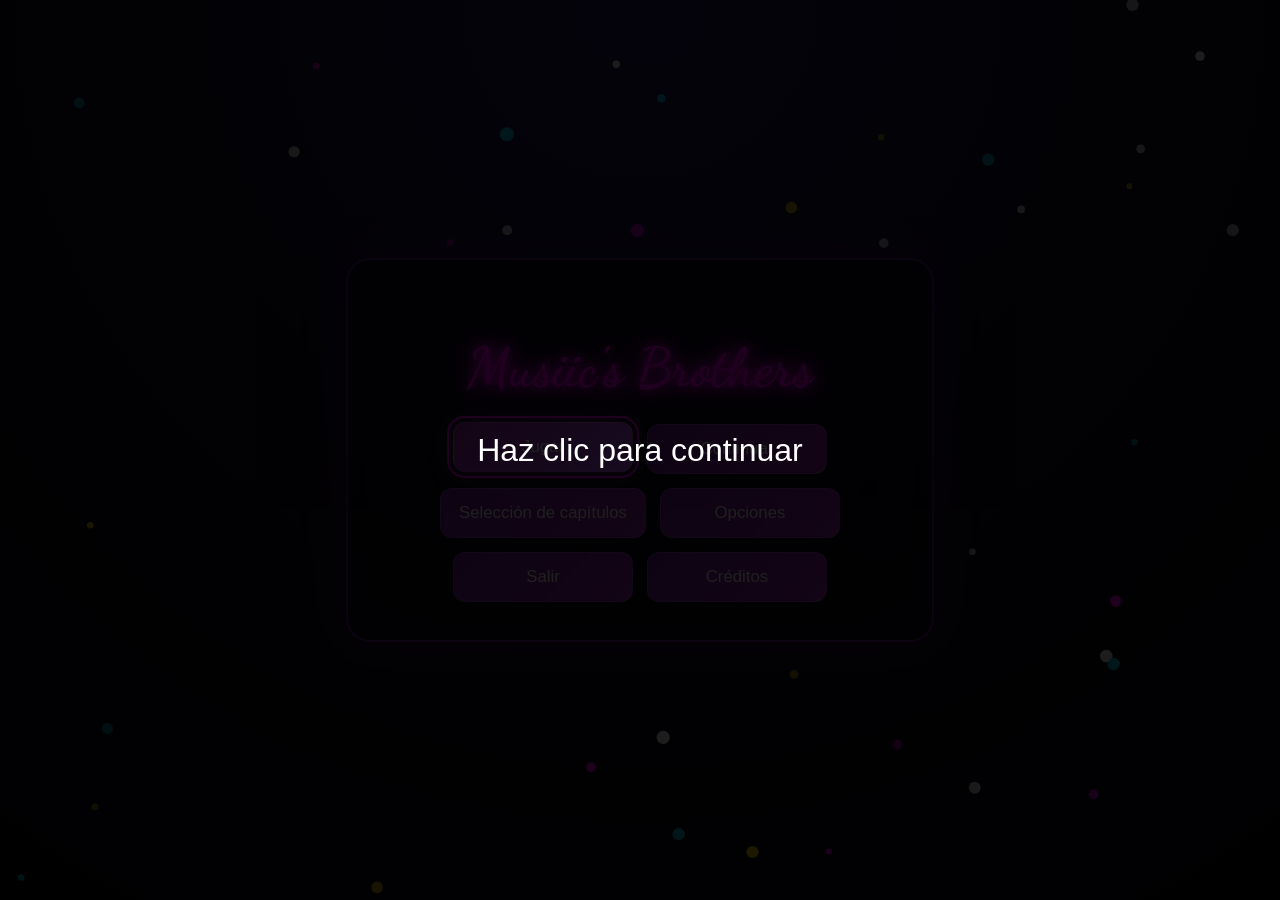
<file: index.html>
<!DOCTYPE html>
<html lang="es">
<head>
  <meta charset="UTF-8">
  <meta name="viewport" content="width=device-width, initial-scale=1.0">
  <title>Ciudad Futurista con Lluvia</title>
  <style>
    /* Estilos generales del body */
    body {
      margin: 0;
      padding: 0;
      height: 100vh;
      display: flex;
      justify-content: center;
      align-items: center;
      overflow: hidden;
      background: linear-gradient(to bottom, #0a0f2c, #1b1f3a); /* Gradiente para el cielo */
    }

    /* Contenedor principal */
    .scene {
      position: relative;
      width: 100%;
      height: 100%;
      overflow: hidden;
    }

    /* Edificios */
    .buildings {
      position: absolute;
      bottom: 0;
      width: 100%;
      height: 40%;
      display: flex;
      justify-content: space-between;
      align-items: flex-end;
    }

    .building {
      position: relative;
      width: 8%;
      height: 60%; /* Altura base del edificio */
      background: #1a1a2e;
      border: 1px solid #111;
      box-shadow: 0 0 10px rgba(0, 255, 255, 0.3); /* Brillo futurista */
    }

    .building:nth-child(odd) {
      height: 70%; /* Edificios de diferente altura */
    }

    /* Ventanas de los edificios */
    .window {
      position: absolute;
      width: 10px;
      height: 10px;
      background: rgba(255, 255, 255, 0.6);
      margin: 3px;
      border-radius: 2px;
      box-shadow: 0 0 5px rgba(255, 255, 255, 0.5);
    }

    /* Añadir ventanas a cada edificio */
    .building .window:nth-child(1) { top: 10%; left: 15%; }
    .building .window:nth-child(2) { top: 10%; left: 40%; }
    .building .window:nth-child(3) { top: 20%; left: 65%; }
    .building .window:nth-child(4) { top: 30%; left: 20%; }
    .building .window:nth-child(5) { top: 40%; left: 50%; }
    .building .window:nth-child(6) { top: 50%; left: 75%; }

    /* Estilo para la lluvia */
    .rain {
      position: absolute;
      width: 100%;
      height: 100%;
      pointer-events: none;
      overflow: hidden;
    }

    /* Gotas individuales */
    .drop {
      position: absolute;
      width: 2px;
      height: 10px;
      background: rgba(255, 255, 255, 0.7);
      animation: fall linear infinite;
      opacity: 0.8;
    }

    /* Animación de caída */
    @keyframes fall {
      0% {
        transform: translateY(-100%);
        opacity: 1;
      }
      100% {
        transform: translateY(100vh);
        opacity: 0.1;
      }
    }
  </style>
</head>
<body>
  <div class="scene">
    <!-- Edificios -->
    <div class="buildings">
      <div class="building">
        <div class="window"></div>
        <div class="window"></div>
        <div class="window"></div>
        <div class="window"></div>
        <div class="window"></div>
        <div class="window"></div>
      </div>
      <div class="building">
        <div class="window"></div>
        <div class="window"></div>
        <div class="window"></div>
        <div class="window"></div>
        <div class="window"></div>
        <div class="window"></div>
      </div>
      <div class="building">
        <div class="window"></div>
        <div class="window"></div>
        <div class="window"></div>
        <div class="window"></div>
        <div class="window"></div>
        <div class="window"></div>
      </div>
      <div class="building">
        <div class="window"></div>
        <div class="window"></div>
        <div class="window"></div>
        <div class="window"></div>
        <div class="window"></div>
        <div class="window"></div>
      </div>
      <div class="building">
        <div class="window"></div>
        <div class="window"></div>
        <div class="window"></div>
        <div class="window"></div>
        <div class="window"></div>
        <div class="window"></div>
      </div>
    </div>

    <!-- Lluvia -->
    <div class="rain">
      <!-- Las gotas se generan dinámicamente con JavaScript -->
    </div>
  </div>

  <script>
    window.location.href = 'Menu/menu.html';

    </script>
</body>
</html>
</file>
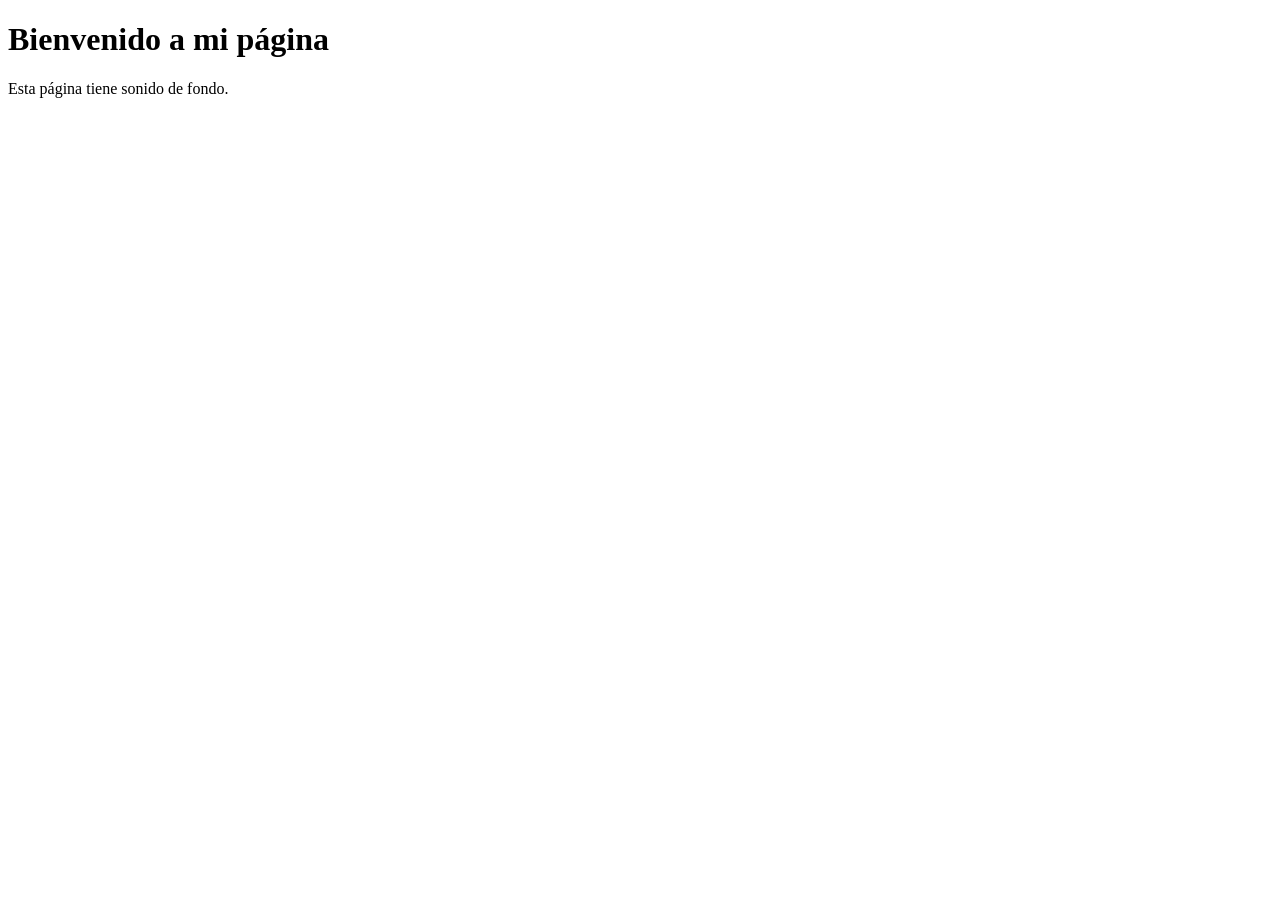
<file: asd.html>
<!DOCTYPE html>
<html lang="es">
<head>
    <meta charset="UTF-8">
    <meta name="viewport" content="width=device-width, initial-scale=1.0">
    <title>Página con sonido de fondo</title>
</head>
<body>
    <h1>Bienvenido a mi página</h1>
    <p>Esta página tiene sonido de fondo.</p>
    
    <audio id="background-audio" autoplay loop>
        <source src="audio.mp3" type="audio/mpeg">
        Tu navegador no soporta la reproducción de audio.
    </audio>
    
    <script>

        alert("Bienvenido a Musiic's Brothers!");


        document.addEventListener("click", function() {
            alert("¡Haz hecho clic en la página!");
            document.getElementById("background-audio").play();
        }, { once: true });
    </script>
</body>
</html>
</file>
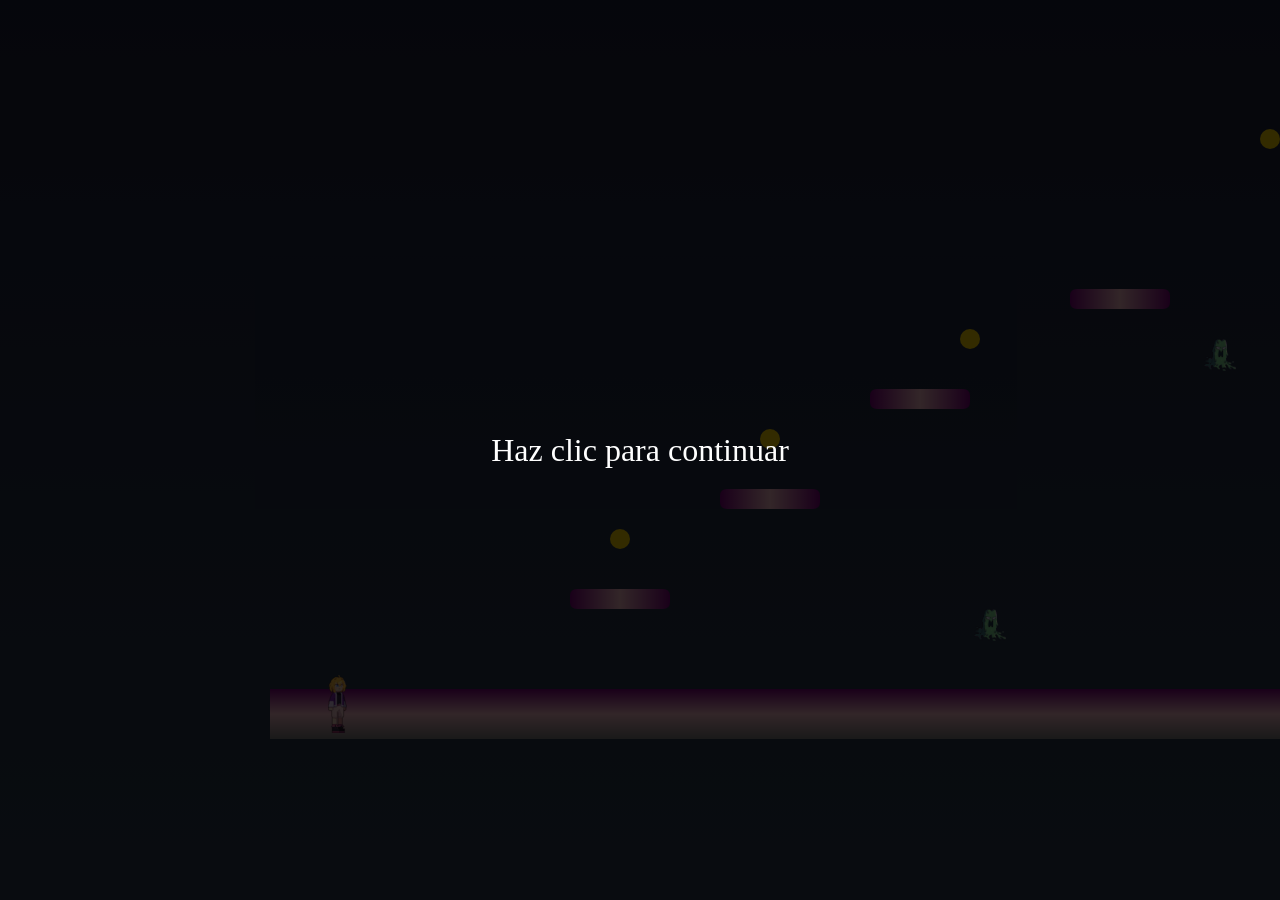
<file: caminoAlDestino.html>
<!DOCTYPE html>
<html lang="en">
<head>
  <meta charset="UTF-8">
  <meta name="viewport" content="width=device-width, initial-scale=1.0">
  <title>Juego de Plataforma - Nivel 2</title>
  <style>
    html, body {
      margin: 0;
      padding: 0;
      height: 100vh;
      display: flex;
      justify-content: center;
      align-items: center;
      overflow: hidden;
      background: linear-gradient(to bottom, #1b1f3a, #2c3e50); /* Gradiente para el cielo */
    }

    canvas {
      display: block;
      width: 100%;
      height: 100%;
    }
  </style>
</head>
<body>
  <div id="overlay" style="display: none; position: fixed; top: 0; left: 0; width: 100%; height: 100%; background-color: transparent; z-index: 1000; display: flex; justify-content: center; align-items: center; color: white; font-size: 3em; transition: background-color 1s ease-in-out;">
    <div id="loadingText" style="position: absolute; color: white; font-size: 2em; opacity: 0; transition: opacity 1s ease-in-out;">Cargando...</div>
  </div>

  <div id="initial-overlay" style="position: fixed; top: 0; left: 0; width: 100%; height: 100%; background: rgba(0, 0, 0, 0.8); display: flex; justify-content: center; align-items: center; z-index: 1000;">
    <div style="color: white; font-size: 2em; text-align: center; cursor: pointer;">Haz clic para continuar</div>
  </div>

  <audio id="background-music" loop>
    <source src="assets/sonidos/menuDistorsionado.mp3" type="audio/mpeg">
    Tu navegador no soporta la reproducción de audio.
  </audio>

  <canvas id="gameCanvas"></canvas>
  <script>
    const canvas = document.getElementById('gameCanvas');
    const ctx = canvas.getContext('2d');

    // Ajustar tamaño del canvas a pantalla completa
    function resizeCanvas() {
      canvas.width = window.innerWidth;
      canvas.height = window.innerHeight;
    }
    resizeCanvas();
    window.addEventListener('resize', resizeCanvas);

    function playBackgroundMusic() {
      const backgroundMusic = document.getElementById('background-music');
      backgroundMusic.volume = 0.05; // Ajustar el volumen
      backgroundMusic.play().catch(error => {
        console.error('Error al reproducir la música de fondo:', error);
      });
    }


    function resetGame() {
  // Reiniciar la posición del jugador
  player.x = 50;
  player.y = canvas.height - 100;
  player.dx = 0;
  player.dy = 0;
  player.isJumping = false;

  // Reiniciar enemigos
  enemies = [
    { x: 600, y: canvas.height - 130, width: 32, height: 32, speed: 2, direction: 1 },
    { x: 1200, y: canvas.height - 200, width: 32, height: 32, speed: 3, direction: -1 },
    { x: 1600, y: canvas.height - 100, width: 32, height: 32, speed: 4, direction: 1 },
    { x: 1800, y: canvas.height - 300, width: 32, height: 32, speed: 7, direction: -1 },
    { x: 1200, y: canvas.height - 400, width: 32, height: 32, speed: 7, direction: 1 },
    { x: 1600, y: canvas.height - 500, width: 32, height: 32, speed: 7, direction: 1 },
    { x: 1600, y: canvas.height - 830, width: 32, height: 32, speed: 2, direction: 1 },
  ];

  // Reiniciar monedas
  coins = [
    { x: 350, y: canvas.height - 200, width: 20, height: 20 },
    { x: 500, y: canvas.height - 300, width: 20, height: 20 },
    { x: 700, y: canvas.height - 400, width: 20, height: 20 },
    { x: 1000, y: canvas.height - 600, width: 20, height: 20 },
    { x: 1500, y: canvas.height - 750, width: 20, height: 20 },
  ];

  // Reiniciar plataformas móviles
  platforms.forEach((platform) => {
    if (platform.move) {
      platform.x = platform.originalX || platform.x;
      platform.moveDirection = 1;
    }
  });

  // Reiniciar proyectiles
  projectiles = [];

  // Reiniciar puntaje
  score = 0;

  // Reiniciar desplazamiento de la cámara
  cameraOffsetX = 0;
  cameraOffsetY = 0;
}

    // Mostrar overlay inicial y manejar clic
    window.onload = function () {
      const initialOverlay = document.getElementById('initial-overlay');
      initialOverlay.addEventListener('click', function () {
        initialOverlay.style.display = 'none'; // Ocultar el overlay
        playBackgroundMusic(); // Reproducir la música
      });
    };

    // Jugador
    const player = {
  x: 50,
  y: canvas.height - 100,
  width: 32,
  height: 64,
  dx: 0,
  dy: 0,
  speed: 5,
  gravity: 0.5,
  jumpForce: -15,
  isJumping: false,
  frameX: 0,
  frameY: 0,
  frameWidth: 32,
  frameHeight: 64,
  lastDirection: 'right', // 'right' o 'left'
  walkFrame: 0,
  walkFrameCounter: 0,
  visible: true,
};

    const portal = {
  x: 3200,
  y: canvas.height - 2500,
  width: 50,
  height: 100,
  radius: 50,
};
    // Sprites del jugador
 // Spritesheet del jugador
    const playerImage = new Image();
    playerImage.src = 'assets/Pixel_art-Millyo_stop1.png'; // Cambia esta ruta si es necesario

    const playerImageInverse = new Image();
    playerImageInverse.src = 'assets/Pixel_art-Millyo_stop1.png'; // Cambia esta ruta si es necesario


    const playerJumpImage = new Image();
    playerJumpImage.src = 'assets/jumping/Millyo_pixel_art_-_Jump1.png'; // Cambia esta ruta si es necesario

    const playerJumpImageInverse = new Image();
    playerJumpImageInverse.src = 'assets/jumping/Millyo_pixel_art_-_Jump-1.png'; // Cambia esta ruta si es necesario

    //caminar
    const playerWalkImage1 = new Image();
    playerWalkImage1.src = 'assets/walk/MillyoWalk1.png'; // Cambia esta ruta si es necesario

    const playerWalkImage2 = new Image();
    playerWalkImage2.src = 'assets/walk/MillyoWalk2.png'; // Cambia esta ruta si es necesario

    //caminar inverso

    const playerWalkImage1Inverse = new Image();
    playerWalkImage1Inverse.src = 'assets/walk/MillyoWalk-1.png'; // Cambia esta ruta si es necesario

    const playerWalkImage2Inverse = new Image();
    playerWalkImage2Inverse.src = 'assets/walk/MillyoWalk-2.png'; // Cambia esta ruta si es necesario

// Enemigos con imagen
    const enemyImage = new Image();
    enemyImage.src = 'assets/Pixel_art-Monster.png';


    // Enemigos
    let enemies = [
  { x: 600, y: canvas.height - 130, width: 32, height: 32, speed: 2, direction: 1 },
  { x: 1200, y: canvas.height - 200, width: 32, height: 32, speed: 3, direction: -1 },
  { x: 1600, y: canvas.height - 100, width: 32, height: 32, speed: 4, direction: 1 },
  { x: 1800, y: canvas.height - 300, width: 32, height: 32, speed: 7, direction: -1 },
  { x: 1200, y: canvas.height - 400, width: 32, height: 32, speed: 7, direction: 1 },
  { x: 1600, y: canvas.height - 500, width: 32, height: 32, speed: 7, direction: 1 },
  { x: 1600, y: canvas.height - 830, width: 32, height: 32, speed: 2, direction: 1 },

  // Nuevos enemigos móviles
  { x: 800, y: canvas.height - 1350, width: 32, height: 32, speed: 3, direction: -1 },
  { x: 1400, y: canvas.height - 1550, width: 32, height: 32, speed: 4, direction: 1 },
  { x: 1800, y: canvas.height - 1750, width: 32, height: 32, speed: 5, direction: -1 },
  { x: 2000, y: canvas.height - 1850, width: 32, height: 32, speed: 6, direction: 1 },
  { x: 2200, y: canvas.height - 1950, width: 32, height: 32, speed: 6, direction: -1 },

  // Enemigos estáticos
  { x: 2500, y: canvas.height - 2150, width: 32, height: 32, speed: 0, direction: 0 },
  { x: 2600, y: canvas.height - 2200, width: 32, height: 32, speed: 0, direction: 0 },

  // Enemigos extremadamente rápidos
  { x: 2800, y: canvas.height - 2300, width: 32, height: 32, speed: 10, direction: 1 },
  { x: 3000, y: canvas.height - 2400, width: 32, height: 32, speed: 12, direction: -1 },
];

    // Proyectiles
    let projectiles = [];

    // Plataformas (ajustadas dinámicamente)
// Plataformas (ajustadas dinámicamente)
let platforms = [
  { x: 0, y: canvas.height - 50, width: canvas.width * 2, height: 50 }, // Suelo principal
  { x: 300, y: canvas.height - 150, width: 100, height: 20 },
  { x: 450, y: canvas.height - 250, width: 100, height: 20 },
  { x: 600, y: canvas.height - 350, width: 100, height: 20 },
  { x: 800, y: canvas.height - 450, width: 100, height: 20 },
  { x: 1100, y: canvas.height - 550, width: 100, height: 20 },
  { x: 1400, y: canvas.height - 650, width: 100, height: 20 },
  { x: 1600, y: canvas.height - 750, width: 100, height: 20 },
  { x: 1800, y: canvas.height - 850, width: 100, height: 20 },
  { x: 2000, y: canvas.height - 950, width: 100, height: 20 },

  // Nuevas plataformas estáticas
  { x: 450, y: canvas.height - 1000, width: 80, height: 20 },
  { x: 600, y: canvas.height - 1150, width: 80, height: 20 },
  { x: 450, y: canvas.height - 1250, width: 80, height: 20 },
  { x: 800, y: canvas.height - 1350, width: 80, height: 20 },
  { x: 1100, y: canvas.height - 1450, width: 80, height: 20 },
  { x: 1400, y: canvas.height - 1550, width: 80, height: 20 },
  { x: 1600, y: canvas.height - 1650, width: 80, height: 20 },
  { x: 1800, y: canvas.height - 1750, width: 80, height: 20 },
  { x: 2000, y: canvas.height - 1850, width: 80, height: 20 },

  // Plataformas móviles
  { x: 1300, y: canvas.height - 800, width: 100, height: 20, move: true, moveDirection: 1, moveSpeed: 2 },
  { x: 1300, y: canvas.height - 1450, width: 100, height: 20, move: true, moveDirection: 1, moveSpeed: 2 },
  { x: 1800, y: canvas.height - 1750, width: 100, height: 20, move: true, moveDirection: -1, moveSpeed: 3 },
  { x: 2000, y: canvas.height - 1950, width: 100, height: 20, move: true, moveDirection: 1, moveSpeed: 2 },
  { x: 2200, y: canvas.height - 2050, width: 100, height: 20, move: true, moveDirection: -1, moveSpeed: 4 },
  { x: 2500, y: canvas.height - 2150, width: 100, height: 20, move: true, moveDirection: 1, moveSpeed: 3 },

  // Plataformas extremadamente móviles y rápidas
  { x: 2700, y: canvas.height - 2250, width: 100, height: 20, move: true, moveDirection: 1, moveSpeed: 5 },
  { x: 2900, y: canvas.height - 2350, width: 100, height: 20, move: true, moveDirection: -1, moveSpeed: 6 },
];

    // Monedas
    let coins = [
      { x: 350, y: canvas.height - 200, width: 20, height: 20 },
      { x: 500, y: canvas.height - 300, width: 20, height: 20 },
      { x: 700, y: canvas.height - 400, width: 20, height: 20 },
      { x: 1000, y: canvas.height - 600, width: 20, height: 20 },
      { x: 1500, y: canvas.height - 750, width: 20, height: 20 },
    ];

    // Puntaje
    let score = 0;

    // Desplazamiento de la cámara
    let cameraOffsetX = 0;
    let cameraOffsetY = 0;

    // Dibuja el portal
    function drawPortal() {
      const gradient = ctx.createRadialGradient(
        portal.x - cameraOffsetX,
        portal.y - cameraOffsetY,
        10,
        portal.x - cameraOffsetX,
        portal.y - cameraOffsetY,
        portal.radius
      );
      gradient.addColorStop(0, 'blue');
      gradient.addColorStop(1, 'cyan');
      ctx.fillStyle = gradient;
      ctx.beginPath();
      ctx.arc(portal.x - cameraOffsetX, portal.y - cameraOffsetY, portal.radius, 0, Math.PI * 2);
      ctx.fill();
    }

    // Dibuja al jugador
   function drawPlayer() {
    if (!player.visible) return;
  let imageToDraw = playerImage;
  if (player.isJumping) {
    imageToDraw = player.lastDirection === 'left' ? playerJumpImageInverse : playerJumpImage;
  } else if (player.dx !== 0) {
    if (player.lastDirection === 'right') {
      imageToDraw = player.walkFrame === 0 ? playerWalkImage1 : playerWalkImage2;
    } else {
      imageToDraw = player.walkFrame === 0 ? playerWalkImage1Inverse : playerWalkImage2Inverse;
    }
  } else {
    imageToDraw = player.lastDirection === 'left' ? playerImageInverse : playerImage;
  }
  ctx.drawImage(
    imageToDraw,
    player.frameX * player.frameWidth,
    player.frameY * player.frameHeight,
    player.frameWidth,
    player.frameHeight,
    player.x - cameraOffsetX,
    player.y - cameraOffsetY,
    player.width,
    player.height
  );
}

    function drawJumpPlayer() {
      ctx.drawImage(
        playerJumpImage,
        player.frameX * player.frameWidth,
        player.frameY * player.frameHeight,
        player.frameWidth,
        player.frameHeight,
        player.x - cameraOffsetX,
        player.y - cameraOffsetY,
        player.width,
        player.height
      );
    }

    // Dibujar proyectiles
    function drawProjectiles() {
      ctx.fillStyle = 'blue';
      projectiles.forEach(proj => {
        ctx.fillRect(proj.x - cameraOffsetX, proj.y - cameraOffsetY, proj.width, proj.height);
      });
    }

    // Dibujar enemigos
    function drawEnemies() {
  enemies.forEach(enemy => {
    ctx.drawImage(
      enemyImage,
      enemy.x - cameraOffsetX,
      enemy.y - cameraOffsetY,
      enemy.width,
      enemy.height
    );
  });
}

    function drawRoundedRect(x, y, width, height, radius) {
      ctx.beginPath();
      ctx.moveTo(x + radius, y);
      ctx.lineTo(x + width - radius, y);
      ctx.quadraticCurveTo(x + width, y, x + width, y + radius);
      ctx.lineTo(x + width, y + height - radius);
      ctx.quadraticCurveTo(x + width, y + height, x + width - radius, y + height);
      ctx.lineTo(x + radius, y + height);
      ctx.quadraticCurveTo(x, y + height, x, y + height - radius);
      ctx.lineTo(x, y + radius);
      ctx.quadraticCurveTo(x, y, x + radius, y);
      ctx.closePath();
      ctx.fill();
    }

    // Dibujar plataformas
    function drawPlatforms() {
      platforms.forEach((platform, index) => {
        if (index === 0) {
          // Primera plataforma con gradiente vertical
          const gradient = ctx.createLinearGradient(platform.x - cameraOffsetX, platform.y - cameraOffsetY, platform.x - cameraOffsetX, platform.y - cameraOffsetY + platform.height);
          gradient.addColorStop(0, 'purple'); // Color al inicio del gradiente
          gradient.addColorStop(0.5, 'pink'); // Color en el medio del gradiente
          gradient.addColorStop(1, 'gray'); // Color al final del gradiente
          ctx.fillStyle = gradient;
          ctx.fillRect(platform.x - cameraOffsetX, platform.y - cameraOffsetY, platform.width, platform.height);
        } else {
          // Otras plataformas con gradiente y bordes redondeados
          const gradient = ctx.createLinearGradient(platform.x - cameraOffsetX, platform.y - cameraOffsetY, platform.x - cameraOffsetX + platform.width, platform.y - cameraOffsetY);
          gradient.addColorStop(0, 'purple'); // Color al inicio del gradiente
          gradient.addColorStop(0.5, 'pink'); // Color en el medio del gradiente
          gradient.addColorStop(1, 'purple'); // Color al final del gradiente
          ctx.fillStyle = gradient;
          drawRoundedRect(platform.x - cameraOffsetX, platform.y - cameraOffsetY, platform.width, platform.height, 7);
        }
      });
    }

    // Dibujar monedas
    function drawCoins() {
      ctx.fillStyle = 'gold';
      coins.forEach(coin => {
        ctx.beginPath();
        ctx.arc(coin.x - cameraOffsetX, coin.y - cameraOffsetY, coin.width / 2, 0, Math.PI * 2);
        ctx.fill();
      });
    }

    // Mover el jugador
    function updatePlayer() {
      player.x += player.dx;
      player.dy += player.gravity;
      player.y += player.dy;

      // Evitar que el jugador se mueva a una posición con x menor a 0
      if (player.x < 0) {
        player.x = 0;
      }

      // Evitar que el jugador caiga por debajo del canvas
      if (player.y + player.height > canvas.height) {
        player.y = canvas.height - player.height;
        player.dy = 0;
        player.isJumping = false;
      }

      // Actualizar el desplazamiento de la cámara
      cameraOffsetX = player.x - canvas.width / 4; // Ajusta la posición horizontal de la cámara
      cameraOffsetY = player.y - (canvas.height * 3 / 4); // Ajusta la posición vertical de la cámara
    }

    // Controlar animación del jugador
    let frameCounter = 0;
    function updatePlayerAnimation() {
  if (player.dx !== 0 && !player.isJumping) {
    player.walkFrameCounter++;
    if (player.walkFrameCounter >= 15) { // Ajusta para velocidad de animación
      player.walkFrame = (player.walkFrame + 1) % 2;
      player.walkFrameCounter = 0;
    }
  } else {
    player.walkFrame = 0;
    player.walkFrameCounter = 0;
  }
}

    // Detectar colisiones con enemigos
    function checkEnemyCollisions() {
      enemies.forEach(enemy => {
        if (
          player.x < enemy.x + enemy.width &&
          player.x + player.width > enemy.x &&
          player.y < enemy.y + enemy.height &&
          player.y + player.height > enemy.y
        ) {
          resetGame(); // Reiniciar el nivel sin recargar la página
        }
      });
    }

    // Detectar colisiones con plataformas
    function checkCollisions() {
      platforms.forEach((platform) => {
        if (
          player.x < platform.x + platform.width &&
          player.x + player.width > platform.x &&
          player.y + player.height > platform.y &&
          player.y + player.height - player.dy <= platform.y
        ) {
          player.y = platform.y - player.height;
          player.dy = 0;
          player.isJumping = false;

          if(platform.move == true){
            player.x += platform.moveSpeed * platform.moveDirection;
          }
        }

      });
    }

    // Detectar colisiones con monedas
    function checkCoinCollisions() {
      coins = coins.filter((coin) => {
        if (
          player.x < coin.x + coin.width &&
          player.x + player.width > coin.x &&
          player.y < coin.y + coin.height &&
          player.y + player.height > coin.y
        ) {
          score += 10; // Incrementar el puntaje
          return false; // Eliminar la moneda
        }
        return true;
      });
    }

    // Detectar colisión con el portal
    function checkPortalCollision() {
    const extra = 40; // Ajusta este valor según lo que necesites

    if (
      player.x < portal.x + portal.width + extra &&
      player.x + player.width > portal.x - extra &&
      player.y < portal.y + portal.height + extra &&
      player.y + player.height > portal.y - extra
    ) {
    player.visible = false;
    if(localStorage.getItem('levelCompleted') === 'true') {
        return; // Evitar que el jugador pase al siguiente nivel si no ha completado el actual
      }
        // Detener el bucle del juego
        cancelAnimationFrame(gameLoop);
        localStorage.setItem('levelCompleted', 'true'); // Guardar el estado en localStorage


        // Obtener los elementos del DOM
        const overlay = document.getElementById('overlay');
        const loadingText = document.getElementById('loadingText');

        // Mostrar el overlay y el texto de "Cargando..."
        overlay.style.display = 'flex';
        overlay.style.backgroundColor = 'transparent';
        loadingText.style.opacity = '0';

        // Función para manejar las transiciones en secuencia
        function handleTransition(step) {
            switch (step) {
                case 1:
                    // Paso 1: Desvanecer a negro y mostrar "Cargando..."
                    overlay.style.backgroundColor = 'black';
                    loadingText.style.opacity = '1';
                    setTimeout(() => handleTransition(2), 2000); // Esperar 1 segundo
                    break;
                case 2:
                    // Paso 2: Cambiar a morado y ocultar "Cargando..."
                    overlay.style.backgroundColor = 'purple';
                    loadingText.style.opacity = '0';
                    setTimeout(() => handleTransition(3), 2000); // Esperar 1 segundo
                    break;
                case 3:
                    // Paso 3: Cambiar a blanco y mostrar "¡Nivel Completado!"
                    overlay.style.backgroundColor = 'white';
                    overlay.style.color = 'black';
                    overlay.textContent = '¡Nivel Completado!';
                    setTimeout(() => handleTransition(4), 3000); // Esperar 2 segundos
                    break;
                case 4:
                    // Paso 4: Mostrar "Capítulo 2" con efecto de sombras
                    overlay.textContent = '¿Qué fue eso? Antes de entrar al portal, se sintió... extraño';
                    overlay.style.textShadow = `
    0px 5px 10px rgba(0, 0, 0, 0.9), /* Sombra oscura cerca del texto */
    0px 10px 20px rgba(50, 50, 50, 0.7), /* Penumbra más suave */
    0px 15px 30px rgba(0, 0, 0, 0.5), /* Sombras profundas */
    0px 20px 40px rgba(30, 30, 30, 0.4), /* Efecto de niebla */
    0px 25px 50px rgba(10, 10, 10, 0.3) /* Distante y misterioso */
`;                  
                    overlay.style.cursor = 'pointer';
                    overlay.addEventListener('click', () => {
                      handleTransition(5);
                    });
                    break;
                case 5:
                    // Paso 4: Mostrar "Capítulo 2" con efecto de sombras
                    overlay.textContent = 'Capítulo 3. Sobrecarga de energía';
                    overlay.style.textShadow = `
    0px 5px 10px rgba(0, 0, 0, 0.9), /* Sombra oscura cerca del texto */
    0px 10px 20px rgba(50, 50, 50, 0.7), /* Penumbra más suave */
    0px 15px 30px rgba(0, 0, 0, 0.5), /* Sombras profundas */
    0px 20px 40px rgba(30, 30, 30, 0.4), /* Efecto de niebla */
    0px 25px 50px rgba(10, 10, 10, 0.3) /* Distante y misterioso */
`;                  
                    overlay.style.cursor = 'pointer';
                    overlay.addEventListener('click', () => {
                        window.location.href = 'pruebaFinal.html';
                    });
                    break;
            }
        }

        // Iniciar la secuencia de transiciones
        handleTransition(1);
    }
}

    // Función para disparar proyectiles
    function shootProjectile() {
      projectiles.push({
        x: player.x + player.width / 2,
        y: player.y + player.height / 2,
        width: 10,
        height: 5,
        speed: 10,
        direction: player.dx >= 0 ? 1 : -1,
      });
    }

    // Mover proyectiles
    function updateProjectiles() {
      projectiles.forEach((proj, index) => {
        proj.x += proj.speed * proj.direction;
        if (proj.x < 0 || proj.x > canvas.width) {
          projectiles.splice(index, 1);
        }
      });
    }

    // Actualizar enemigos
    function updateEnemies() {
      enemies.forEach(enemy => {
        enemy.x += enemy.speed * enemy.direction;

        if (enemy.x <= 0 || enemy.x + enemy.width >= canvas.width) {
          enemy.direction *= -1;
        }
      });
    }

    // Actualizar plataformas móviles
    function updatePlatforms() {
      platforms.forEach((platform) => {
        if (platform.move) {
          platform.x += platform.moveDirection * platform.moveSpeed;
          if (platform.x <= 0 || platform.x + platform.width >= canvas.width) {
            platform.moveDirection *= -1;
          }
        }
      });
    }

    // Función principal para actualizar todo
    function gameLoop() {
  ctx.clearRect(0, 0, canvas.width, canvas.height);
  drawPlatforms();
  drawCoins();
  drawEnemies();
  drawProjectiles();
  updatePlayer();
  updateProjectiles();
  updateEnemies();
  updatePlatforms();
  checkEnemyCollisions();
  checkPortalCollision();
  checkCollisions();
  checkCoinCollisions();
  updatePlayerAnimation();
  drawPlayer();
  drawPortal();
  requestAnimationFrame(gameLoop);
}

    localStorage.setItem('levelCompleted', 'false'); 

    gameLoop(); // Iniciar el ciclo de juego

    // Controles
    document.addEventListener('keydown', (e) => {
  if (e.key === 'ArrowRight' || e.key === 'd') {
    player.dx = player.speed;
    player.lastDirection = 'right';
  }
  if (e.key === 'ArrowLeft' || e.key === 'a') {
    player.dx = -player.speed;
    player.lastDirection = 'left';
  }
  if ((e.key === 'ArrowUp' || e.key === 'w') && !player.isJumping) {
    player.dy = player.jumpForce;
    player.isJumping = true;
  }
  if (e.key === ' ') {
    shootProjectile();
  }
});

document.addEventListener('keyup', (e) => {
  if (e.key === 'ArrowRight' || e.key === 'ArrowLeft' || e.key === 'd' || e.key === 'a') player.dx = 0;
});
  </script>
</body>
</html>
</file>
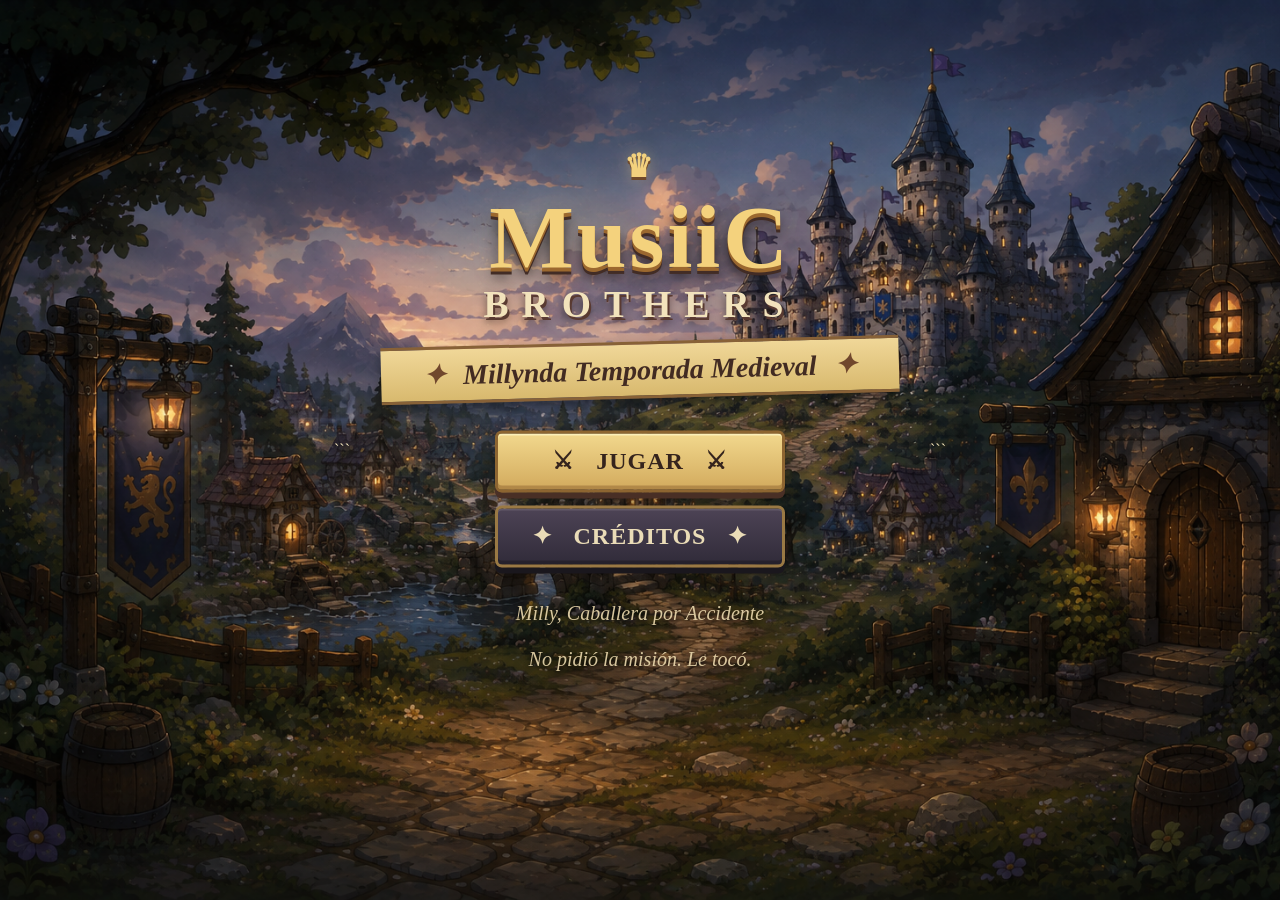
<file: menu-principal.html>
<!DOCTYPE html>

<html lang="es">
<head>
  <meta charset="UTF-8">
  <meta name="viewport" content="width=device-width, initial-scale=1.0">

  <title>MusiiC Brothers - Millynda Temporada Medieval</title>

  <style>

    /* =========================================================
       RESET
       ========================================================= */

    * {
      box-sizing: border-box;
      margin: 0;
      padding: 0;
    }

    html,
    body {
      width: 100%;
      height: 100%;
    }

    body {
      overflow: hidden;

      font-family: Georgia, 'Times New Roman', serif;

      color: #f8e8bd;

      background: #151827;
    }


    /* =========================================================
       ESCENARIO PRINCIPAL
       ========================================================= */

    .game-screen {
      position: relative;

      width: 100%;
      height: 100vh;

      overflow: hidden;

      display: flex;
      justify-content: center;
      align-items: center;

      isolation: isolate;

      background: url("assets/backgrounds/MainManu.png") center / cover no-repeat;
    }

    .story-overlay {
      position: fixed;
      inset: 0;
      z-index: 110;
      display: none;
      align-items: center;
      justify-content: center;
      background: rgba(0, 0, 0, 0.22);
      padding: 24px;
      text-align: center;
      color: #f7e3b9;
    }

    .story-overlay.active {
      display: flex;
    }

    .story-card {
      width: 100%;
      max-width: 960px;
      padding: 0;
      border-radius: 0;
      background: transparent;
      border: none;
      box-shadow: none;
      color: #f7e3b9;
      text-align: center;
    }

    .story-title {
      margin: 0 0 18px;
      font-size: clamp(3rem, 6vw, 5rem);
      letter-spacing: 0.16em;
      color: #fff2c8;
      text-transform: uppercase;
    }

    .story-text {
      margin: 0 auto 22px;
      max-width: 900px;
      font-size: clamp(1.75rem, 3vw, 2.4rem);
      line-height: 1.5;
      color: #f5e6c0;
    }

    .story-hint {
      font-size: 1.05rem;
      color: rgba(255, 247, 209, 0.92);
      letter-spacing: 0.08em;
    }

    .menu.hidden {
      display: none;
    }


    /* =========================================================
       MENÚ CENTRAL
       ========================================================= */

    .menu {
      position: relative;

      z-index: 20;

      width: min(580px, 48vw);

      text-align: center;

      display: flex;
      flex-direction: column;
      align-items: center;

      transform: translateY(-2%);
    }


    /* =========================================================
       LOGO
       ========================================================= */

    .logo {
      position: relative;

      font-family: Georgia, 'Times New Roman', serif;

      font-size: clamp(52px, 7vw, 100px);

      line-height: .78;

      font-weight: 900;

      letter-spacing: 3px;

      color: #f4d27d;

      text-shadow:

        0 4px 0 #9b682f,

        0 7px 0 #422c25,

        0 10px 14px rgba(0,0,0,.65),

        0 0 30px rgba(255,211,115,.15);

      margin-bottom: 22px;
    }

    .logo::before {
      content: "♛";

      position: absolute;

      top: -48px;

      left: 50%;

      transform: translateX(-50%);

      font-size: 32px;

      color: #f3d17e;

      text-shadow:
        0 3px 0 #704a2b,
        0 0 15px rgba(255,214,120,.4);
    }

    .logo span {
      display: block;

      margin-top: 18px;

      font-size: .42em;

      letter-spacing: 13px;

      color: #f2e3bc;

      text-shadow:
        2px 3px 0 #593a31,
        0 5px 8px rgba(0,0,0,.5);
    }


    /* =========================================================
       SUBTÍTULO
       ========================================================= */

    .subtitle {
      position: relative;

      display: inline-block;

      padding: 9px 32px;

      margin-bottom: 32px;

      font-family: Georgia, 'Times New Roman', serif;

      font-size: clamp(18px, 2.2vw, 28px);

      font-weight: bold;

      font-style: italic;

      color: #422b22;

      background:
        linear-gradient(
          180deg,
          #f0d798,
          #d8b96e
        );

      border-top: 3px solid #876137;
      border-bottom: 3px solid #876137;

      box-shadow:
        0 5px 12px rgba(0,0,0,.35);

      transform: rotate(-1.5deg);
    }

    .subtitle::before,
    .subtitle::after {
      content: "✦";

      color: #70472d;

      margin: 0 10px;
    }


    /* =========================================================
       BOTONES
       ========================================================= */

    .menu-buttons {

      display: flex;

      flex-direction: column;

      align-items: center;

      gap: 13px;

      width: 100%;
    }

    .menu-button {

      width: 290px;

      padding: 14px 30px;

      border: 3px solid #8d6531;

      border-radius: 7px;

      font-family: Georgia, 'Times New Roman', serif;

      font-size: 24px;

      font-weight: bold;

      letter-spacing: 1px;

      color: #35241d;

      background:
        linear-gradient(
          180deg,
          #f2d88d 0%,
          #d2aa5d 100%
        );

      box-shadow:

        inset 0 2px 0 rgba(255,248,202,.7),

        inset 0 -4px 0 rgba(111,70,31,.35),

        0 6px 0 #4a3026,

        0 10px 20px rgba(0,0,0,.35);

      cursor: pointer;

      transition:
        transform .15s ease,
        filter .15s ease,
        box-shadow .15s ease;
    }

    .menu-button:hover {

      transform: translateY(-3px) scale(1.03);

      filter: brightness(1.12);

      box-shadow:

        inset 0 2px 0 rgba(255,248,202,.8),

        inset 0 -4px 0 rgba(111,70,31,.3),

        0 9px 0 #4a3026,

        0 15px 25px rgba(0,0,0,.4);
    }

    .menu-button:active {

      transform: translateY(4px) scale(.99);

      box-shadow:

        inset 0 2px 0 rgba(255,248,202,.6),

        0 2px 0 #4a3026;
    }

    .credits-button {

      color: #eadcb7;

      background:
        linear-gradient(
          180deg,
          #4d4355,
          #302b39
        );

      border-color: #9a7944;

      box-shadow:

        inset 0 2px 0 rgba(255,255,255,.12),

        inset 0 -4px 0 rgba(0,0,0,.25),

        0 6px 0 #1a171d,

        0 10px 20px rgba(0,0,0,.35);
    }


    /* =========================================================
       FRASE CENTRAL INFERIOR
       ========================================================= */

    .tagline {

      margin-top: 28px;

      padding: 7px 20px;

      font-size: 20px;

      font-style: italic;

      color: #ead8ad;

      text-shadow:
        0 2px 5px rgba(0,0,0,.8);

      opacity: .9;
    }


    /* =========================================================
       CRÉDITOS
       ========================================================= */

    .credits-overlay {

      position: fixed;

      inset: 0;

      z-index: 100;

      display: none;

      align-items: center;
      justify-content: center;

      background:
        radial-gradient(
          circle,
          rgba(95,71,86,.35),
          rgba(10,12,18,.92)
        );

      backdrop-filter: blur(6px);
    }

    .credits-overlay.active {
      display: flex;
    }

    .credits-scroll {

      width: min(90%, 520px);

      padding: 42px 40px;

      text-align: center;

      color: #4a3525;

      background:
        linear-gradient(
          135deg,
          #efd79d,
          #d7b96f
        );

      border: 4px solid #79572f;

      box-shadow:
        0 25px 70px rgba(0,0,0,.65);

      animation: creditsAppear .25s ease;
    }

    @keyframes creditsAppear {

      from {
        opacity: 0;
        transform: scale(.9) translateY(20px);
      }

      to {
        opacity: 1;
        transform: scale(1) translateY(0);
      }
    }

    .credits-scroll h2 {

      font-size: 38px;

      margin-bottom: 25px;
    }

    .credits-scroll p {

      margin: 13px 0;

      line-height: 1.5;

      font-size: 16px;
    }

    .credits-scroll .close {

      margin-top: 20px;

      padding: 11px 24px;

      border: 2px solid #62462c;

      background: transparent;

      color: #4a3525;

      font-family: Georgia, 'Times New Roman', serif;

      font-size: 17px;

      font-weight: bold;

      cursor: pointer;
    }

    .credits-scroll .close:hover {

      background: #62462c;

      color: #f2dfb0;
    }


    /* =========================================================
       RESPONSIVE
       ========================================================= */

    @media (max-width: 900px) {

      .menu {
        width: 55vw;
      }

    }


    @media (max-width: 650px) {

      .menu {
        width: 90%;
      }

      .logo {
        font-size: 55px;
      }

      .logo span {
        letter-spacing: 8px;
      }

      .subtitle {
        font-size: 17px;

        padding: 7px 15px;
      }

      .menu-button {
        width: 240px;

        font-size: 21px;
      }

      .tagline {
        font-size: 12px;
      }

      .logo {
        font-size: 55px;
      }

      .logo span {
        letter-spacing: 8px;
      }

      .subtitle {
        font-size: 17px;

        padding: 7px 15px;
      }

      .menu-button {
        width: 240px;

        font-size: 21px;
      }

      .tagline {
        font-size: 16px;
      }
    }

  </style>

</head>

<body>

  <main class="game-screen">

```
<!-- =====================================================
     FONDO
     ===================================================== -->



<!-- =====================================================
     MENÚ
     ===================================================== -->

<section class="menu">

  <h1 class="logo">

    MusiiC

    <span>
      BROTHERS
    </span>

  </h1>


  <div class="subtitle">
    Millynda Temporada Medieval
  </div>


  <div class="menu-buttons">

    <button
      id="play-button"
      class="menu-button">

      ⚔ &nbsp; JUGAR &nbsp; ⚔

    </button>


    <button
      id="credits-button"
      class="menu-button credits-button">

      ✦ &nbsp; CRÉDITOS &nbsp; ✦

    </button>

  </div>


  <div class="tagline">
Milly, Caballera por Accidente
<br>
<br>
    No pidió la misión. Le tocó.

  </div>

</section>

<section
  id="story-overlay"
  class="story-overlay">

  <div class="story-card">
    <h2 class="story-title">Capítulo 1</h2>
    <p class="story-text">Hace mucho tiempo, en un reino olvidado, una heroína despierta sin recordar por qué ha llegado aquí.</p>
    <div class="story-hint">Haz clic para continuar</div>
  </div>

</section>


<!-- =====================================================
     CRÉDITOS
     ===================================================== -->

<section
  id="credits-overlay"
  class="credits-overlay">

  <div class="credits-scroll">

    <h2>
      ✦ Créditos ✦
    </h2>

    <p>
      <strong>MusiiC Brothers</strong>
    </p>

    <p>
      Una aventura medieval protagonizada
      por la heroína que nadie esperaba.
    </p>

    <p>
      <strong>Desarrollo</strong><br>
      MusiiC Brothers
    </p>

    <p>
      <strong>Arte y diseño</strong><br>
      Un reino pequeño, pero con grandes problemas.
    </p>

    <p>
      <strong>Protagonista</strong><br>
      Milly, Caballera por Accidente
    </p>

    <p>
      Gracias por acompañar a Milly
      en esta aventura.
    </p>

    <button
      id="close-credits"
      class="close">

      Volver al reino

    </button>

  </div>

</section>
```

  </main>

  <!-- =======================================================
       JAVASCRIPT
       ======================================================= -->

  <script>

    const playButton =
      document.getElementById('play-button');

    const creditsButton =
      document.getElementById('credits-button');

    const creditsOverlay =
      document.getElementById('credits-overlay');

    const closeCredits =
      document.getElementById('close-credits');

    const storyOverlay =
      document.getElementById('story-overlay');

    const storyTitle =
      document.querySelector('.story-title');

    const storyText =
      document.querySelector('.story-text');

    const storyHint =
      document.querySelector('.story-hint');

    const menu =
      document.querySelector('.menu');

    const storySteps = [
      {
        title: 'Capítulo 1',
        text: 'Hace mucho tiempo, en un reino olvidado, una heroína despierta sin recordar por qué ha llegado aquí.'
      },
      {
        title: 'Capítulo 2',
        text: 'Los aldeanos murmuran sobre una profecía antigua y las sombras comienzan a moverse en el bosque.'
      },
      {
        title: 'Capítulo 3',
        text: 'Una espada misteriosa brilla en la noche, y Milly comprende que su viaje apenas está comenzando.'
      },
      {
        title: 'Capítulo 4',
        text: 'Con el corazón tembloroso, ella cruza la puerta del destino y se prepara para el primer paso de su aventura.'
      }
    ];

    let storyIndex = 0;

    const showStory = () => {
      const step = storySteps[storyIndex];
      storyTitle.textContent = step.title;
      storyText.textContent = step.text;
      storyHint.textContent = storyIndex < storySteps.length - 1
        ? 'Haz clic para continuar'
        : 'Haz clic para entrar en el juego';
      storyOverlay.classList.add('active');
    };


    /*
     * Iniciar el juego
     */
    playButton.addEventListener('click', () => {
      menu.classList.add('hidden');
      storyIndex = 0;
      showStory();
    });


    storyOverlay.addEventListener('click', () => {
      storyIndex += 1;

      if (storyIndex < storySteps.length) {
        showStory();
      } else {
        window.location.href =
          'musiic-brothers-parte-2.html';
      }
    });


    /*
     * Abrir créditos
     */
    creditsButton.addEventListener('click', () => {

      creditsOverlay.classList.add('active');

    });


    /*
     * Cerrar créditos
     */
    closeCredits.addEventListener('click', () => {

      creditsOverlay.classList.remove('active');

    });


    /*
     * Cerrar haciendo clic fuera del pergamino
     */
    creditsOverlay.addEventListener('click', (event) => {

      if (event.target === creditsOverlay) {

        creditsOverlay.classList.remove('active');

      }

    });


    /*
     * Cerrar con ESC
     */
    document.addEventListener('keydown', (event) => {

      if (
        event.key === 'Escape' &&
        creditsOverlay.classList.contains('active')
      ) {

        creditsOverlay.classList.remove('active');

      }

    });

  </script>

</body>
</html>
</file>
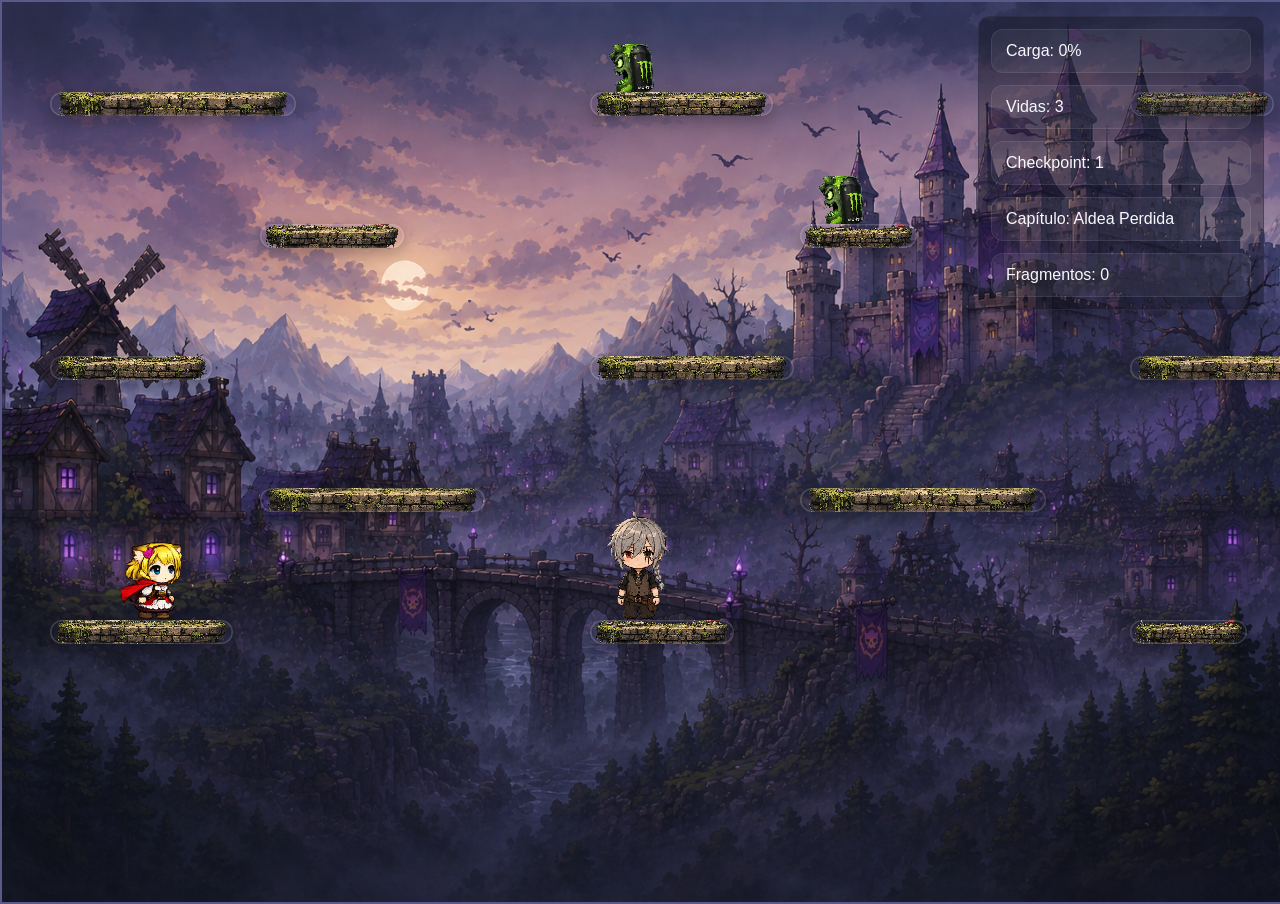
<file: musiic-brothers-parte-2.html>
<!DOCTYPE html>
<html lang="es">
<head>
  <meta charset="UTF-8" />
  <meta name="viewport" content="width=device-width, initial-scale=1.0" />
  <title>Musiic Brothers - Parte 2</title>
  <link rel="stylesheet" href="css/game.css" />
  <link rel="stylesheet" href="css/dialogue.css" />
  <link rel="stylesheet" href="css/responsive.css" />
</head>
<body class="game-page">
  <main id="game-container" class="game-container">
    <section id="game-canvas" class="game-canvas">
      <div class="stage-message">Cargando Musiic Brothers - Parte 2...</div>
      <div id="game-layer" class="game-layer"></div>
      <div id="interaction-prompt" class="interaction-prompt hidden">Presiona Q para hablar</div>
      <div id="chapter-overlay" class="chapter-overlay hidden"></div>
    </section>
    <aside id="hud" class="hud">
      <div class="hud-item" id="hud-charge">Carga: 0%</div>
      <div class="hud-item" id="hud-life">Vidas: 3</div>
      <div class="hud-item" id="hud-checkpoint">Checkpoint: 1</div>
      <div class="hud-item" id="hud-chapter">Capítulo 1: Aldea Perdida</div>
      <div class="hud-item" id="hud-fragments">Fragmentos: 0</div>
    </aside>
    <section id="dialogue-panel" class="dialogue-panel hidden">
      <div id="dialogue-text" class="dialogue-text"></div>
      <button id="dialogue-next" class="dialogue-next">Continuar</button>
    </section>
  </main>

  <script src="js/assets-loader.js"></script>
  <script src="js/input.js"></script>
  <script src="js/player.js"></script>
  <script src="js/attack.js"></script>
  <script src="js/enemy.js"></script>
  <script src="js/npc.js"></script>
  <script src="js/dialogue.js"></script>
  <script src="js/chapter.js"></script>
  <script src="js/collectibles.js"></script>
  <script src="js/ui.js"></script>
  <script src="js/camera.js"></script>
  <script src="js/main.js"></script>
</body>
</html>
</file>
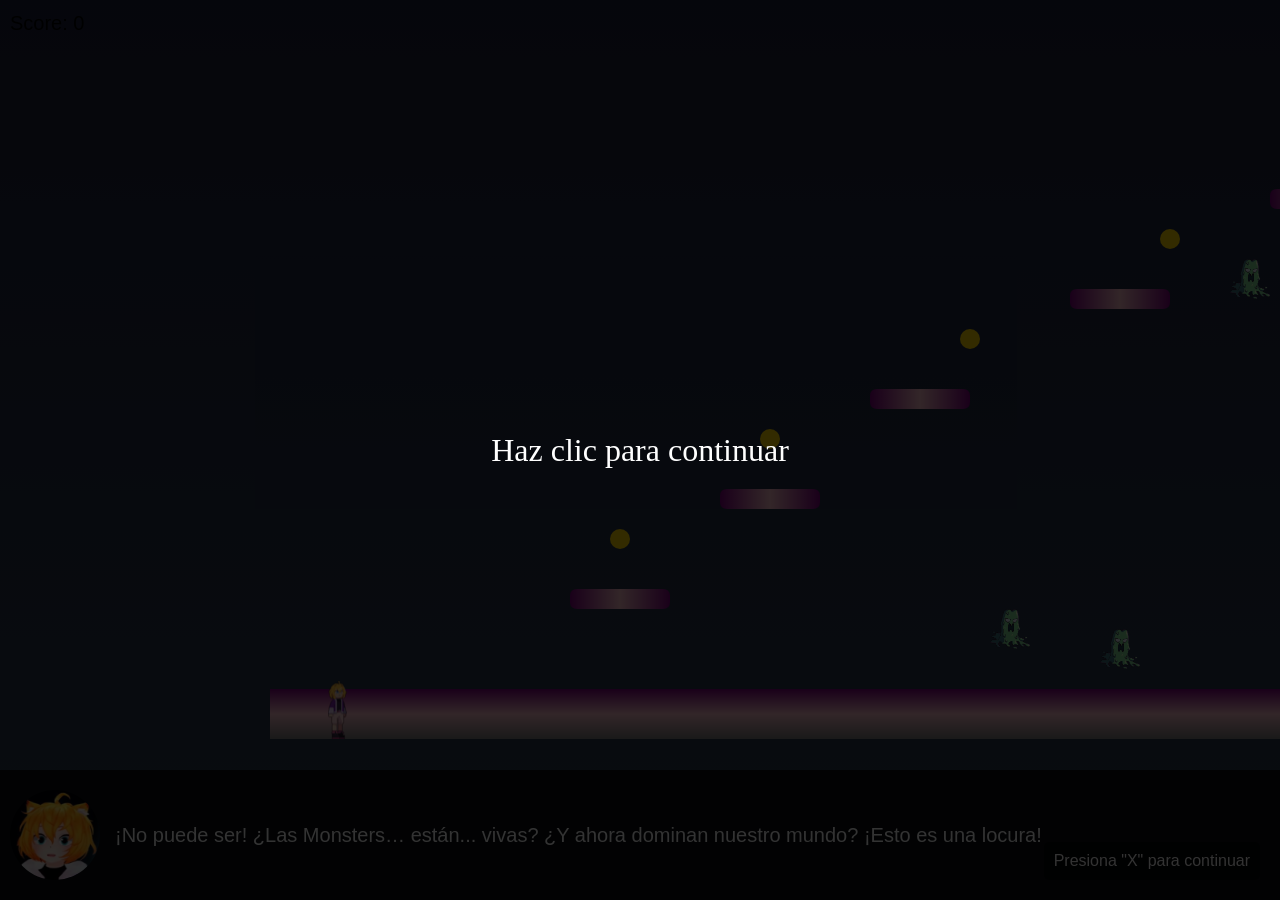
<file: musiicBrothers.html>
<!DOCTYPE html>
<html lang="en">
<head>
  <meta charset="UTF-8">
  <meta name="viewport" content="width=device-width, initial-scale=1.0">
  <title>Juego de Plataforma en Pantalla Fija</title>
  <style>
    html {
      width: 100%;
      height: 100%;
      margin: 0;
      padding: 0;
      overflow: hidden; /* Ocultar scrollbars */
    }
    canvas {
      display: block;
      width: 100%;
      height: 100%;
    }
    body {
      margin: 0;
      padding: 0;
      height: 100vh;
      display: flex;
      justify-content: center;
      align-items: center;
      overflow: hidden;
      background: linear-gradient(to bottom, #1b1f3a, #2c3e50); /* Gradiente para el cielo */
    }

    /* Contenedor principal */
    .scene {
      position: relative;
      width: 100%;
      height: 100%;
      background: url('ruta-a-tu-imagen-de-ciudad.jpg') no-repeat center bottom;
      background-size: cover; /* Asegura que la ciudad cubra todo el ancho */
    }

    /* Estilo para las gotas de lluvia */
    .rain {
      position: absolute;
      width: 100%;
      height: 100%;
      pointer-events: none; /* Permite hacer clic a través de la lluvia */
      overflow: hidden;
    }

    /* Gotas individuales */
    .drop {
      position: absolute;
      width: 2px;
      height: 10px;
      background: rgba(255, 255, 255, 0.7); /* Color de la gota */
      animation: fall linear infinite;
      opacity: 0.8;
    }

    /* Animación de caída */
    @keyframes fall {
      0% {
        transform: translateY(-100%);
        opacity: 1;
      }
      100% {
        transform: translateY(100vh);
        opacity: 0.1;
      }
    }

    /* Cuadro de diálogo */
    .dialog-box {
      position: fixed;
      bottom: 0;
      left: 0;
      width: 100%;
      height: 130px;
      background-color: rgba(0, 0, 0, 0.8);
      color: white;
      display: flex;
      align-items: center;
      padding: 10px;
      box-sizing: border-box;
      font-family: Arial, sans-serif;
    }

    .dialog-box img {
      width: 90px;
      height: 90px;
      border-radius: 50%;
      margin-right: 15px;
    }

    .dialog-box p {
      margin: 0;
      font-size: 20px;
      line-height: 1.5;
    }

    /* Instrucciones */
    .instructions {
      position: fixed;
      bottom: 20px;
      right: 20px;
      color: white;
      font-family: Arial, sans-serif;
      font-size: 16px;
      background-color: rgba(0, 0, 0, 0.7);
      padding: 10px;
      border-radius: 5px;
      display: none; /* Ocultar inicialmente */
    }

    .fade-overlay {
    position: fixed;
    top: 0;
    left: 0;
    width: 100%;
    height: 100%;
    background: black;
    z-index: 1000;
    opacity: 1;
    transition: opacity 2s ease-in-out;
    }
    .initial-overlay {
    position: fixed;
    top: 0;
    left: 0;
    width: 100%;
    height: 100%;
    background: rgba(0, 0, 0, 0.8);
    display: flex;
    justify-content: center;
    align-items: center;
    z-index: 1000;
  }

  .initial-overlay-text {
    color: white;
    font-size: 2em;
    text-align: center;
    cursor: pointer;
  }
  
  </style>
</head>
<body>
  <div id="overlay" style="display: none; position: fixed; top: 0; left: 0; width: 100%; height: 100%; background-color: transparent; z-index: 1000; display: flex; justify-content: center; align-items: center; color: white; font-size: 3em; transition: background-color 1s ease-in-out;">
    <div id="loadingText" style="position: absolute; color: white; font-size: 1em; opacity: 0; transition: opacity 1s ease-in-out;">Cargando...</div>
</div>
  
  <div id="initial-overlay" class="initial-overlay">
    <div class="initial-overlay-text">Haz clic para continuar</div>
  </div>

  <div id="fade-overlay" class="fade-overlay"></div>
  <canvas id="gameCanvas"></canvas>
  <div class="dialog-box" id="dialogBox">
    <img id="dialogImage" src="assets/MillyoPerfil.png" alt="Player Image">
    <p id="dialogText"></p>
  </div>
  <div class="instructions" id="instructions">Presiona "X" para continuar</div>
   <!-- Audio para la música de fondo -->
   <audio id="background-music" loop>
    <source src="assets/sonidos/menu.mp3" type="audio/mpeg">
    Tu navegador no soporta la reproducción de audio.
  </audio>
  <script>

    window.onload = function() {
    const fadeOverlay = document.getElementById('fade-overlay');
    const initialOverlay = document.getElementById('initial-overlay');

    initialOverlay.addEventListener('click', function() {
        initialOverlay.style.display = 'none';
        playBackgroundMusic();
    });
    fadeOverlay.style.opacity = '0';
    setTimeout(() => {
        fadeOverlay.style.display = 'none';
    }, 2000); // Tiempo de la transición en milisegundos


    // Mostrar el diálogo solo si no se ha mostrado antes
    if (!localStorage.getItem('dialogShown')) {
            dialogBox.style.display = "flex";
            instructions.style.display = "block";
            updateDialog(); // Mostrar el primer diálogo
        } else {
            dialogActive = false; // Desactivar el estado del diálogo si ya se mostró
        }
    
};

let dialogActive = true; // Variable para controlar si el diálogo está activo

    const emociones = [
      "assets/MillyoPerfil.png",
      "assets/expresiones/sorpresa.png",
      "assets/PerfilMonster.png",
      "assets/expresiones/enojo.png",
      "assets/expresiones/feliz.png",
      "assets/PerfilMonster.png",
      "assets/expresiones/sorpresa.png"
  
    ];
    const dialogs = [
      "¿Qué demonios...? ¿Qué le pasó a nuestro mundo? ¡Todo está cubierto de esa energía extraña y verde! No puede ser… ¿Milly? ¡Milly! ¿Dónde estás?",
      "¡No puede ser! ¿Las Monsters… están... vivas? ¿Y ahora dominan nuestro mundo? ¡Esto es una locura!",
      "Por fin nos deshicimos de la niña.",
      "¡Sullivan dame a la niña!",
      "...",
      "¡Ella no está aquí! Teníamos que librarnos de ella en esta época para continuar con mi plan.",
      "¿En esta epoca?"
    ];
    let currentDialogIndex = 0;


    const canvas = document.getElementById('gameCanvas');
    const ctx = canvas.getContext('2d');
    const dialogBox = document.getElementById('dialogBox');
    const dialogText = document.getElementById('dialogText');
    const dialogImage = document.getElementById('dialogImage');

    const enemyImage = new Image();
    enemyImage.src = 'assets/Pixel_art-Monster.png';

    
  function playBackgroundMusic() {
    const backgroundMusic = document.getElementById('background-music');
    const savedTime = localStorage.getItem('audioCurrentTime');
    if (savedTime) {
        backgroundMusic.currentTime = savedTime;
    }
    
    backgroundMusic.loop = true;
    backgroundMusic.volume = 0.05;
    backgroundMusic.play().catch(error => {
        console.error('Error playing background music:', error);
    });
  }

  function resetGame() {
    player.x = 50;
    player.y = canvas.height - 100;
    player.dx = 0;
    player.dy = 0;
    player.isJumping = false;
    score = 0;
    currentDialogIndex = 0;
    dialogActive = true;
    dialogBox.style.display = "flex";
    instructions.style.display = "block";

    // Reiniciar enemigos, monedas y plataformas
    enemies = [
        { x: 600, y: canvas.height - 130, width: 40, height: 40, speed: 2, direction: 1 },
        { x: 830, y: canvas.height - 110, width: 40, height: 40, speed: 2, direction: 0 },
        { x: 1050, y: canvas.height - 110, width: 40, height: 40, speed: 2, direction: 0 },
        { x: 1205, y: canvas.height - 110, width: 40, height: 40, speed: 2, direction: 0 },
        { x: 1300, y: canvas.height - 110, width: 40, height: 40, speed: 2, direction: 0 },
        { x: 1400, y: canvas.height - 110, width: 40, height: 40, speed: 2, direction: 0 },
        { x: 1500, y: canvas.height - 110, width: 40, height: 40, speed: 2, direction: 0 },
        { x: 1600, y: canvas.height - 110, width: 40, height: 40, speed: 2, direction: 0 },
        { x: 1200, y: canvas.height - 480, width: 40, height: 40, speed: 4, direction: -1 },
        { x: 1200, y: canvas.height - 680, width: 40, height: 40, speed: 4, direction: 1 },
        { x: 1200, y: canvas.height - 780, width: 40, height: 40, speed: 4, direction: -1 },
        { x: 1200, y: canvas.height - 980, width: 40, height: 40, speed: 4, direction: 1 },
        { x: 1200, y: canvas.height - 1180, width: 40, height: 40, speed: 4, direction: 1 },
        { x: 1200, y: canvas.height - 1280, width: 40, height: 40, speed: 4, direction: -1 },
        { x: 1200, y: canvas.height - 1380, width: 40, height: 40, speed: 4, direction: 1 },
        { x: 1200, y: canvas.height - 1480, width: 40, height: 40, speed: 5, direction: -1 },
        { x: 1200, y: canvas.height - 1580, width: 40, height: 40, speed: 6, direction: -1 },
        { x: 1200, y: canvas.height - 1680, width: 40, height: 40, speed: 7, direction: -1 },
        { x: 1200, y: canvas.height - 1780, width: 40, height: 40, speed: 8, direction: -1 },
        { x: 1200, y: canvas.height - 1980, width: 40, height: 40, speed: 9, direction: 1 },
        { x: 1200, y: canvas.height - 2080, width: 40, height: 40, speed: 9, direction: -1 },
    ];

    coins = [
        { x: 350, y: canvas.height - 200, width: 20, height: 20 },
        { x: 500, y: canvas.height - 300, width: 20, height: 20 },
        { x: 700, y: canvas.height - 400, width: 20, height: 20 },
        { x: 900, y: canvas.height - 500, width: 20, height: 20 },
        { x: 1100, y: canvas.height - 600, width: 20, height: 20 },
        { x: 1300, y: canvas.height - 700, width: 20, height: 20 },
        { x: 1500, y: canvas.height - 800, width: 20, height: 20 },
        { x: 1700, y: canvas.height - 900, width: 20, height: 20 },
        { x: 1900, y: canvas.height - 1000, width: 20, height: 20 },
        { x: 2100, y: canvas.height - 1100, width: 20, height: 20 },
        { x: 1700, y: canvas.height - 1200, width: 20, height: 20 },
        { x: 1500, y: canvas.height - 1300, width: 20, height: 20 },
        { x: 1300, y: canvas.height - 1400, width: 20, height: 20 },
        { x: 1100, y: canvas.height - 1500, width: 20, height: 20 },
        { x: 900, y: canvas.height - 1600, width: 20, height: 20 },
        { x: 700, y: canvas.height - 1700, width: 20, height: 20 },
        { x: 500, y: canvas.height - 1800, width: 20, height: 20 },
        { x: 300, y: canvas.height - 1900, width: 20, height: 20 },
        { x: 100, y: canvas.height - 2000, width: 20, height: 20 },
    ];

    platforms = [
        { x: 0, y: canvas.height - 50, width: canvas.width * 2, height: 50 },
        { x: 300, y: canvas.height - 150, width: 100, height: 20 },
        { x: 450, y: canvas.height - 250, width: 100, height: 20 },
        { x: 600, y: canvas.height - 350, width: 100, height: 20 },
        { x: 800, y: canvas.height - 450, width: 100, height: 20 },
        { x: 1000, y: canvas.height - 550, width: 100, height: 20 },
        { x: 1200, y: canvas.height - 650, width: 100, height: 20 },
        { x: 1400, y: canvas.height - 750, width: 100, height: 20 },
        { x: 1600, y: canvas.height - 850, width: 100, height: 20 },
        { x: 1800, y: canvas.height - 950, width: 100, height: 20 },
        { x: 2000, y: canvas.height - 1050, width: 100, height: 20 },
        // Nuevas plataformas en zigzag
        { x: 1800, y: canvas.height - 1150, width: 100, height: 20 },
        { x: 1600, y: canvas.height - 1250, width: 100, height: 20 },
        { x: 1400, y: canvas.height - 1350, width: 100, height: 20 },
        { x: 1200, y: canvas.height - 1450, width: 100, height: 20 },
        { x: 1000, y: canvas.height - 1550, width: 100, height: 20 },
        { x: 800, y: canvas.height - 1650, width: 100, height: 20 },
        { x: 600, y: canvas.height - 1750, width: 100, height: 20 },
        { x: 400, y: canvas.height - 1850, width: 100, height: 20 },
        { x: 200, y: canvas.height - 1950, width: 100, height: 20 },
    ];
}

  function updateDialog() {

    if (currentDialogIndex < dialogs.length) {
      dialogText.textContent = dialogs[currentDialogIndex];
      dialogImage.src = emociones[currentDialogIndex]
      currentDialogIndex++;
    } else {
      // Ocultar el cuadro de diálogo y las instrucciones cuando se terminen los diálogos
      dialogBox.style.display = "none";
      instructions.style.display = "none";
      dialogActive = false; // Desactivar el estado del diálogo
      localStorage.setItem('dialogShown', 'true'); // Guardar el estado en localStorage
    
    }
  }

dialogBox.style.display = "flex";
instructions.style.display = "block";
updateDialog(); // Mostrar el primer diálogo

    
    // Ajustar tamaño del canvas a pantalla completa
    function resizeCanvas() {
      canvas.width = window.innerWidth;
      canvas.height = window.innerHeight;
    }
    resizeCanvas();
    window.addEventListener('resize', resizeCanvas);

    // Jugador
    const player = {
      x: 50,
      y: canvas.height - 100, // Dinámico: basado en el tamaño del canvas
      width: 32,
      height: 64,
      dx: 0,
      dy: 0,
      speed: 5,
      gravity: 0.5,
      jumpForce: -15,
      isJumping: false,
      frameX: 0,
      frameY: -0.1,
      frameWidth: 32,
      frameHeight: 64,
      lastDirection: 'right', // Dirección del último movimiento
      walkFrame: 0,
      walkFrameCounter: 0,
      visible: true, // Agregado para controlar la visibilidad del jugador
    };

    const portal = {
      x: 100,
      y: canvas.height - 2100,
      width: 50,
      height: 100,
      radius: 50
    };

    // Spritesheet del jugador
    const playerImage = new Image();
    playerImage.src = 'assets/Pixel_art-Millyo_stop1.png'; // Cambia esta ruta si es necesario

    const playerImageInverse = new Image();
    playerImageInverse.src = 'assets/Pixel_art-Millyo_stop1.png'; // Cambia esta ruta si es necesario


    const playerJumpImage = new Image();
    playerJumpImage.src = 'assets/jumping/Millyo_pixel_art_-_Jump1.png'; // Cambia esta ruta si es necesario

    const playerJumpImageInverse = new Image();
    playerJumpImageInverse.src = 'assets/jumping/Millyo_pixel_art_-_Jump-1.png'; // Cambia esta ruta si es necesario

    //caminar
    const playerWalkImage1 = new Image();
    playerWalkImage1.src = 'assets/walk/MillyoWalk1.png'; // Cambia esta ruta si es necesario

    const playerWalkImage2 = new Image();
    playerWalkImage2.src = 'assets/walk/MillyoWalk2.png'; // Cambia esta ruta si es necesario

    //caminar inverso

    const playerWalkImage1Inverse = new Image();
    playerWalkImage1Inverse.src = 'assets/walk/MillyoWalk-1.png'; // Cambia esta ruta si es necesario

    const playerWalkImage2Inverse = new Image();
    playerWalkImage2Inverse.src = 'assets/walk/MillyoWalk-2.png'; // Cambia esta ruta si es necesario




    let enemies = [
        { x: 600, y: canvas.height - 130, width: 40, height: 40, speed: 2, direction: 1 },
        { x: 830, y: canvas.height - 110, width: 40, height: 40, speed: 2, direction: 0 },
        { x: 1050, y: canvas.height - 110, width: 40, height: 40, speed: 2, direction: 0 },
        { x: 1205, y: canvas.height - 110, width: 40, height: 40, speed: 2, direction: 0 },
        { x: 1300, y: canvas.height - 110, width: 40, height: 40, speed: 2, direction: 0 },
        { x: 1400, y: canvas.height - 110, width: 40, height: 40, speed: 2, direction: 0 },
        { x: 1500, y: canvas.height - 110, width: 40, height: 40, speed: 2, direction: 0 },
        { x: 1600, y: canvas.height - 110, width: 40, height: 40, speed: 2, direction: 0 },
        { x: 1200, y: canvas.height - 480, width: 40, height: 40, speed: 4, direction: -1 },
        { x: 1200, y: canvas.height - 680, width: 40, height: 40, speed: 4, direction: 1 },
        { x: 1200, y: canvas.height - 780, width: 40, height: 40, speed: 4, direction: -1 },
        { x: 1200, y: canvas.height - 980, width: 40, height: 40, speed: 4, direction: 1 },
        { x: 1200, y: canvas.height - 1180, width: 40, height: 40, speed: 4, direction: 1 },
        { x: 1200, y: canvas.height - 1280, width: 40, height: 40, speed: 4, direction: -1 },
        { x: 1200, y: canvas.height - 1380, width: 40, height: 40, speed: 4, direction: 1 },
        { x: 1200, y: canvas.height - 1480, width: 40, height: 40, speed: 5, direction: -1 },
        { x: 1200, y: canvas.height - 1580, width: 40, height: 40, speed: 6, direction: -1 },
        { x: 1200, y: canvas.height - 1680, width: 40, height: 40, speed: 7, direction: -1 },
        { x: 1200, y: canvas.height - 1780, width: 40, height: 40, speed: 8, direction: -1 },
        { x: 1200, y: canvas.height - 1980, width: 40, height: 40, speed: 9, direction:  1 },
        { x: 1200, y: canvas.height - 2080, width: 40, height: 40, speed: 9 , direction: -1 },
        ];

    // Proyectiles
    let projectiles = [];

    // Plataformas (ajustadas dinámicamente)
    let platforms = [
      { x: 0, y: canvas.height - 50, width: canvas.width * 2, height: 50 },
      { x: 300, y: canvas.height - 150, width: 100, height: 20 },
      { x: 450, y: canvas.height - 250, width: 100, height: 20 },
      { x: 600, y: canvas.height - 350, width: 100, height: 20 },
      { x: 800, y: canvas.height - 450, width: 100, height: 20 },
      { x: 1000, y: canvas.height - 550, width: 100, height: 20 },
      { x: 1200, y: canvas.height - 650, width: 100, height: 20 },
      { x: 1400, y: canvas.height - 750, width: 100, height: 20 },
      { x: 1600, y: canvas.height - 850, width: 100, height: 20 },
      { x: 1800, y: canvas.height - 950, width: 100, height: 20 },
      { x: 2000, y: canvas.height - 1050, width: 100, height: 20 },
      // Nuevas plataformas en zigzag
      { x: 1800, y: canvas.height - 1150, width: 100, height: 20 },
      { x: 1600, y: canvas.height - 1250, width: 100, height: 20 },
      { x: 1400, y: canvas.height - 1350, width: 100, height: 20 },
      { x: 1200, y: canvas.height - 1450, width: 100, height: 20 },
      { x: 1000, y: canvas.height - 1550, width: 100, height: 20 },
      { x: 800, y: canvas.height - 1650, width: 100, height: 20 },
      { x: 600, y: canvas.height - 1750, width: 100, height: 20 },
      { x: 400, y: canvas.height - 1850, width: 100, height: 20 },
      { x: 200, y: canvas.height - 1950, width: 100, height: 20 },
    ];

    // Monedas
    let coins = [
      { x: 350, y: canvas.height - 200, width: 20, height: 20 },
      { x: 500, y: canvas.height - 300, width: 20, height: 20 },
      { x: 700, y: canvas.height - 400, width: 20, height: 20 },
      { x: 900, y: canvas.height - 500, width: 20, height: 20 },
      { x: 1100, y: canvas.height - 600, width: 20, height: 20 },
      // Nuevas monedas
      { x: 1300, y: canvas.height - 700, width: 20, height: 20 },
      { x: 1500, y: canvas.height - 800, width: 20, height: 20 },
      { x: 1700, y: canvas.height - 900, width: 20, height: 20 },
      { x: 1900, y: canvas.height - 1000, width: 20, height: 20 },
      { x: 2100, y: canvas.height - 1100, width: 20, height: 20 },
      // Monedas en zigzag
      { x: 1700, y: canvas.height - 1200, width: 20, height: 20 },
      { x: 1500, y: canvas.height - 1300, width: 20, height: 20 },
      { x: 1300, y: canvas.height - 1400, width: 20, height: 20 },
      { x: 1100, y: canvas.height - 1500, width: 20, height: 20 },
      { x: 900, y: canvas.height - 1600, width: 20, height: 20 },
      { x: 700, y: canvas.height - 1700, width: 20, height: 20 },
      { x: 500, y: canvas.height - 1800, width: 20, height: 20 },
      { x: 300, y: canvas.height - 1900, width: 20, height: 20 },
      { x: 100, y: canvas.height - 2000, width: 20, height: 20 },
    ];

    // Puntaje
    let score = 0;

    // Desplazamiento de la cámara
    let cameraOffsetX = 0;
    let cameraOffsetY = 0;

    // Dibuja el portal
    function drawPortal() {
      const gradient = ctx.createRadialGradient(
        portal.x - cameraOffsetX,
        portal.y - cameraOffsetY,
        10,
        portal.x - cameraOffsetX,
        portal.y - cameraOffsetY,
        portal.radius
      );
      gradient.addColorStop(0, 'blue');
      gradient.addColorStop(1, 'cyan');
      ctx.fillStyle = gradient;
      ctx.beginPath();
      ctx.arc(portal.x - cameraOffsetX, portal.y - cameraOffsetY, portal.radius, 0, Math.PI * 2);
      ctx.fill();
    }

    // Dibuja al jugador
    function drawPlayer() {
      if (!player.visible) return;
      let imageToDraw = playerImage;

        if (player.isJumping) {
          imageToDraw = player.lastDirection === 'left' ? playerJumpImageInverse : playerJumpImage;
        } else if (player.dx !== 0) {
          // Si se está moviendo, alterna entre las imágenes de caminar
          if (player.lastDirection === 'right') {
            imageToDraw = player.walkFrame === 0 ? playerWalkImage1 : playerWalkImage2;
          } else if (player.lastDirection === 'left') {
            imageToDraw = player.walkFrame === 0 ? playerWalkImage1Inverse : playerWalkImage2Inverse;
          }
        } 
        else{
          imageToDraw = player.lastDirection === 'left' ? playerImageInverse : playerImage;
        }
      ctx.drawImage(
        imageToDraw,
        player.frameX * player.frameWidth,
        player.frameY * player.frameHeight,
        player.frameWidth,
        player.frameHeight,
        player.x - cameraOffsetX,
        player.y - cameraOffsetY,
        player.width,
        player.height
      );
    }

    function drawJumpPlayer() {
      ctx.drawImage(
        playerJumpImage,
        player.frameX * player.frameWidth,
        player.frameY * player.frameHeight,
        player.frameWidth,
        player.frameHeight,
        player.x - cameraOffsetX,
        player.y - cameraOffsetY,
        player.width,
        player.height
      );
    }

    // Dibujar proyectiles
    function drawProjectiles() {
      ctx.fillStyle = 'blue';
      projectiles.forEach(proj => {
        ctx.fillRect(proj.x - cameraOffsetX, proj.y - cameraOffsetY, proj.width, proj.height);
      });
    }

    // Lanza proyectiles
    function shootProjectile() {
      projectiles.push({
        x: player.x + player.width / 2,
        y: player.y + player.height / 2,
        width: 10,
        height: 5,
        speed: 10,
        direction: player.dx >= 0 ? 1 : -1, // Dirección del disparo
      });
    }

    // Mover proyectiles
    function updateProjectiles() {
      projectiles.forEach((proj, index) => {
        proj.x += proj.speed * proj.direction;

        // Eliminar proyectil si sale del canvas
        if (proj.x < 0 || proj.x > canvas.width) {
          projectiles.splice(index, 1);
        }
      });
    }

    // Detectar colisión de proyectiles con enemigos
    function checkProjectileCollisions() {
      projectiles.forEach((proj, projIndex) => {
        enemies.forEach((enemy, enemyIndex) => {
          if (
            proj.x < enemy.x + enemy.width &&
            proj.x + proj.width > enemy.x &&
            proj.y < enemy.y + enemy.height &&
            proj.y + proj.height > enemy.y
          ) {
            // Eliminar enemigo y proyectil al colisionar
            enemies.splice(enemyIndex, 1);
            projectiles.splice(projIndex, 1);
          }
        });
      });
    }

    // Función para dibujar rectángulos con bordes redondeados
    function drawRoundedRect(x, y, width, height, radius) {
      ctx.beginPath();
      ctx.moveTo(x + radius, y);
      ctx.lineTo(x + width - radius, y);
      ctx.quadraticCurveTo(x + width, y, x + width, y + radius);
      ctx.lineTo(x + width, y + height - radius);
      ctx.quadraticCurveTo(x + width, y + height, x + width - radius, y + height);
      ctx.lineTo(x + radius, y + height);
      ctx.quadraticCurveTo(x, y + height, x, y + height - radius);
      ctx.lineTo(x, y + radius);
      ctx.quadraticCurveTo(x, y, x + radius, y);
      ctx.closePath();
      ctx.fill();
    }

    // Dibuja plataformas con gradiente
    function drawPlatforms() {
      platforms.forEach((platform, index) => {
        if (index === 0) {
          // Primera plataforma con gradiente vertical
          const gradient = ctx.createLinearGradient(platform.x - cameraOffsetX, platform.y - cameraOffsetY, platform.x - cameraOffsetX, platform.y - cameraOffsetY + platform.height);
          
          gradient.addColorStop(0, 'purple'); // Color al inicio del gradiente
          gradient.addColorStop(0.5, 'pink'); // Color en el medio del gradiente
          gradient.addColorStop(1, 'gray'); // Color al final del gradiente
          ctx.fillStyle = gradient;
          ctx.fillRect(platform.x - cameraOffsetX, platform.y - cameraOffsetY, platform.width, platform.height);
        } else {
          // Otras plataformas con gradiente y bordes redondeados
          const gradient = ctx.createLinearGradient(platform.x - cameraOffsetX, platform.y - cameraOffsetY, platform.x - cameraOffsetX + platform.width, platform.y - cameraOffsetY);
          gradient.addColorStop(0, 'purple'); // Color al inicio del gradiente
          gradient.addColorStop(0.5, 'pink'); // Color en el medio del gradiente
          gradient.addColorStop(1, 'purple'); // Color al final del gradiente
          ctx.fillStyle = gradient;
          drawRoundedRect(platform.x - cameraOffsetX, platform.y - cameraOffsetY, platform.width, platform.height, 7);
        }
      });
    }

    // Dibuja las monedas
    function drawCoins() {
      ctx.fillStyle = 'gold';
      coins.forEach((coin) => {
        ctx.beginPath();
        ctx.arc(coin.x - cameraOffsetX, coin.y - cameraOffsetY, coin.width / 2, 0, Math.PI * 2);
        ctx.fill();
      });
    }

    // Mostrar el puntaje
    function drawScore() {
      ctx.fillStyle = 'black';
      ctx.font = '20px Arial';
      ctx.fillText('Score: ' + score, 10, 30);
    }

    // Dibujar enemigos
    function drawEnemies() {
      enemies.forEach(enemy => {
    ctx.drawImage(
      enemyImage, // Imagen del enemigo
      enemy.x - cameraOffsetX, // Posición X ajustada por la cámara
      enemy.y - cameraOffsetY, // Posición Y ajustada por la cámara
      enemy.width, // Ancho del enemigo
      enemy.height // Altura del enemigo
    );
  });
    }

    // Mover enemigos
    function updateEnemies() {
      enemies.forEach(enemy => {
        enemy.x += enemy.speed * enemy.direction;

        // Cambiar dirección al llegar al borde de una plataforma
        if (enemy.x <= 0 || enemy.x + enemy.width >= canvas.width) {
          enemy.direction *= -1;
        }
      });
    }

    // Detectar colisión con enemigos
    function checkEnemyCollisions() {
      enemies.forEach(enemy => {
        if (
          player.x < enemy.x + enemy.width &&
          player.x + player.width > enemy.x &&
          player.y < enemy.y + enemy.height &&
          player.y + player.height > enemy.y
        ) {
          //  alert('¡Has perdido!');
          resetGame(); // Reiniciar el juego sin recargar la página
        }
      });
    }

    // Actualiza la posición del jugador
    function updatePlayer() {
      player.x += player.dx;
      player.dy += player.gravity;
      player.y += player.dy;

      // Evitar que el jugador se mueva a una posición con x menor a 0
      if (player.x < 0) {
        player.x = 0;
      }

      // Evitar que el jugador caiga por debajo del canvas
      if (player.y + player.height > canvas.height) {
        player.y = canvas.height - player.height;
        player.dy = 0;
        player.isJumping = false;
      }

      // Actualizar el desplazamiento de la cámara
      cameraOffsetX = player.x - canvas.width / 4; // Ajusta la posición horizontal de la cámara
      cameraOffsetY = player.y - (canvas.height * 3 / 4); // Ajusta la posición vertical de la cámara
    }

    // Controlar animación del jugador
    let frameCounter = 0;
  function updatePlayerAnimation() {
      if (player.dx !== 0 && !player.isJumping) {
        player.walkFrameCounter++;
        if (player.walkFrameCounter >= 25) { // Cambia 10 por menos para caminar más rápido
          player.walkFrame = (player.walkFrame + 1) % 2;
          player.walkFrameCounter = 0;
        }
      } else {
        player.walkFrame = 0;
        player.walkFrameCounter = 0;
      }
}

    // Reiniciar el juego
  function resetGame() {
    player.x = 50;
    player.y = canvas.height - 100;
    score = 0;
    coins = [
      { x: 350, y: canvas.height - 200, width: 20, height: 20 },
      { x: 500, y: canvas.height - 300, width: 20, height: 20 },
      { x: 700, y: canvas.height - 400, width: 20, height: 20 },
      { x: 900, y: canvas.height - 500, width: 20, height: 20 },
      { x: 1100, y: canvas.height - 600, width: 20, height: 20 },
      { x: 1300, y: canvas.height - 700, width: 20, height: 20 },
      { x: 1500, y: canvas.height - 800, width: 20, height: 20 },
      { x: 1700, y: canvas.height - 900, width: 20, height: 20 },
      { x: 1900, y: canvas.height - 1000, width: 20, height: 20 },
      { x: 2100, y: canvas.height - 1100, width: 20, height: 20 },
      { x: 1700, y: canvas.height - 1200, width: 20, height: 20 },
      { x: 1500, y: canvas.height - 1300, width: 20, height: 20 },
      { x: 1300, y: canvas.height - 1400, width: 20, height: 20 },
      { x: 1100, y: canvas.height - 1500, width: 20, height: 20 },
      { x: 900, y: canvas.height - 1600, width: 20, height: 20 },
      { x: 700, y: canvas.height - 1700, width: 20, height: 20 },
      { x: 500, y: canvas.height - 1800, width: 20, height: 20 },
      { x: 300, y: canvas.height - 1900, width: 20, height: 20 },
      { x: 100, y: canvas.height - 2000, width: 20, height: 20 },
    ];
  }


    // Detectar colisión con el portal
    function checkPortalCollision() {
    if (
        player.x < portal.x + portal.width &&
        player.x + player.width > portal.x &&
        player.y < portal.y + portal.height &&
        player.y + player.height > portal.y
    ) {
      player.visible = false; 
      if(localStorage.getItem('levelCompleted') === 'true') {
        return; // Evitar que el jugador pase al siguiente nivel si no ha completado el actual
      }
        // Detener el bucle del juego
        cancelAnimationFrame(gameLoop);
        localStorage.setItem('levelCompleted', 'true'); // Guardar el estado en localStorage


        // Obtener los elementos del DOM
        const overlay = document.getElementById('overlay');
        const loadingText = document.getElementById('loadingText');

        // Mostrar el overlay y el texto de "Cargando..."
        overlay.style.display = 'flex';
        overlay.style.backgroundColor = 'transparent';
        loadingText.style.opacity = '0';

        // Función para manejar las transiciones en secuencia
        function handleTransition(step) {
            switch (step) {
                case 1:
                    // Paso 1: Desvanecer a negro y mostrar "Cargando..."
                    overlay.style.backgroundColor = 'black';
                    loadingText.style.opacity = '1';
                    setTimeout(() => handleTransition(2), 2000); // Esperar 1 segundo
                    break;
                case 2:
                    // Paso 2: Cambiar a morado y ocultar "Cargando..."
                    overlay.style.backgroundColor = 'purple';
                    loadingText.style.opacity = '0';
                    setTimeout(() => handleTransition(3), 2000); // Esperar 1 segundo
                    break;
                case 3:
                    // Paso 3: Cambiar a blanco y mostrar "¡Nivel Completado!"
                    overlay.style.backgroundColor = 'white';
                    overlay.style.color = 'black';
                    overlay.textContent = '¡Nivel Completado!';
                    setTimeout(() => handleTransition(4), 3000); // Esperar 2 segundos
                    break;
                case 4:
                    // Paso 4: Mostrar "Capítulo 2" con efecto de sombras
                    overlay.textContent = 'Capítulo 2. Sombras del Camino';
                    overlay.style.textShadow = `
    0px 5px 10px rgba(0, 0, 0, 0.9), /* Sombra oscura cerca del texto */
    0px 10px 20px rgba(50, 50, 50, 0.7), /* Penumbra más suave */
    0px 15px 30px rgba(0, 0, 0, 0.5), /* Sombras profundas */
    0px 20px 40px rgba(30, 30, 30, 0.4), /* Efecto de niebla */
    0px 25px 50px rgba(10, 10, 10, 0.3) /* Distante y misterioso */
`;                  
                    overlay.style.cursor = 'pointer';
                    overlay.addEventListener('click', () => {
                        window.location.href = 'caminoAlDestino.html';
                    });
                    break;
            }
        }

        // Iniciar la secuencia de transiciones
        handleTransition(1);
    }
}

    // Detectar colisiones con plataformas
    function checkCollisions() {
      platforms.forEach((platform) => {
        if (
          player.x < platform.x + platform.width &&
          player.x + player.width > platform.x &&
          player.y + player.height > platform.y &&
          player.y + player.height - player.dy <= platform.y
        ) {
          player.y = platform.y - player.height;
          player.dy = 0;
          player.isJumping = false;
        }
      });
    }

    // Detectar colisiones con monedas
    function checkCoinCollisions() {
      coins = coins.filter((coin) => {
        if (
          player.x < coin.x + coin.width &&
          player.x + player.width > coin.x &&
          player.y < coin.y + coin.height &&
          player.y + player.height > coin.y
        ) {
          score += 10; // Incrementar el puntaje
          return false; // Eliminar la moneda
        }
        return true;
      });
    }

    // Redimensionar canvas y ajustar elementos
    window.addEventListener('resize', () => {
      const previousHeight = canvas.height;
      resizeCanvas();

      

      // Recalcular plataformas dinámicamente
      platforms = [
        { x: 0, y: canvas.height - 50, width: canvas.width * 2, height: 10 },
        { x: 300, y: canvas.height - 150, width: 100, height: 10 },
        { x: 450, y: canvas.height - 250, width: 100, height: 10 },
        { x: 600, y: canvas.height - 350, width: 100, height: 10 },
        { x: 800, y: canvas.height - 450, width: 100, height: 10 },
        { x: 1000, y: canvas.height - 550, width: 100, height: 10 },
        { x: 1200, y: canvas.height - 650, width: 100, height: 10 },
        { x: 1400, y: canvas.height - 750, width: 100, height: 10 },
        { x: 1600, y: canvas.height - 850, width: 100, height: 10 },
        { x: 1800, y: canvas.height - 950, width: 100, height: 10 },
        { x: 2000, y: canvas.height - 1050, width: 100, height: 10 },
        // Nuevas plataformas en zigzag
        { x: 1800, y: canvas.height - 1150, width: 100, height: 10 },
        { x: 1600, y: canvas.height - 1250, width: 100, height: 10 },
        { x: 1400, y: canvas.height - 1350, width: 100, height: 10 },
        { x: 1200, y: canvas.height - 1450, width: 100, height: 10 },
        { x: 1000, y: canvas.height - 1550, width: 100, height: 10 },
        { x: 800, y: canvas.height - 1650, width: 100, height: 10 },
        { x: 600, y: canvas.height - 1750, width: 100, height: 10 },
        { x: 400, y: canvas.height - 1850, width: 100, height: 10 },
        { x: 200, y: canvas.height - 1950, width: 100, height: 10 },
      ];

      // Ajustar posición del jugador a la plataforma
      player.y = (player.y / previousHeight) * canvas.height;
    });

    // Limpia el canvas
    function clearCanvas() {
      ctx.clearRect(0, 0, canvas.width, canvas.height);
    }

    // Bucle principal del juego
    function gameLoop() {
      clearCanvas();
      updatePlayer();
      updateEnemies();
      updateProjectiles();
      updatePlayerAnimation();
      drawPlatforms();
      drawCoins();
      drawEnemies();
      drawProjectiles();
      checkCollisions();
      checkCoinCollisions();
      checkEnemyCollisions();
      checkProjectileCollisions();
      drawPlayer();
      drawPortal();
      checkPortalCollision();
      drawScore();
      requestAnimationFrame(gameLoop);
    }

    // Controles
    document.addEventListener('keydown', (e) => {
      if (dialogActive) {
        if (e.key === "x" || e.key === "X") {
            updateDialog();
        }
        return; // No permitir el movimiento si el diálogo está activo
    }
      if (e.key === 'ArrowRight' || e.key === 'd'){
        player.dx = player.speed;
        player.lastDirection = 'right';

      }
      
      if (e.key === 'ArrowLeft' || e.key === 'a'){
        player.dx = -player.speed;
        player.lastDirection = 'left';
      } 
      if ((e.key === 'ArrowUp' || e.key === 'w') && !player.isJumping) {
        player.dy = player.jumpForce;
        player.isJumping = true;
        //drawJumpPlayer();
      }
      if (e.key === "x" || e.key === "X") {
    updateDialog();
  }
      if (e.key === ' ') {
    shootProjectile();
  }
    });

    document.addEventListener('keyup', (e) => {
      if (dialogActive) return; // No permitir el movimiento si el diálogo está activo

      if (e.key === 'ArrowRight' || e.key === 'ArrowLeft' || e.key === 'd' || e.key === 'a') player.dx = 0;
    });

    // Carga el juego
    playerImage.onload = () => {
      localStorage.setItem('levelCompleted', 'false'); 
      gameLoop();
    };
  </script>
</body>
</html>
</file>
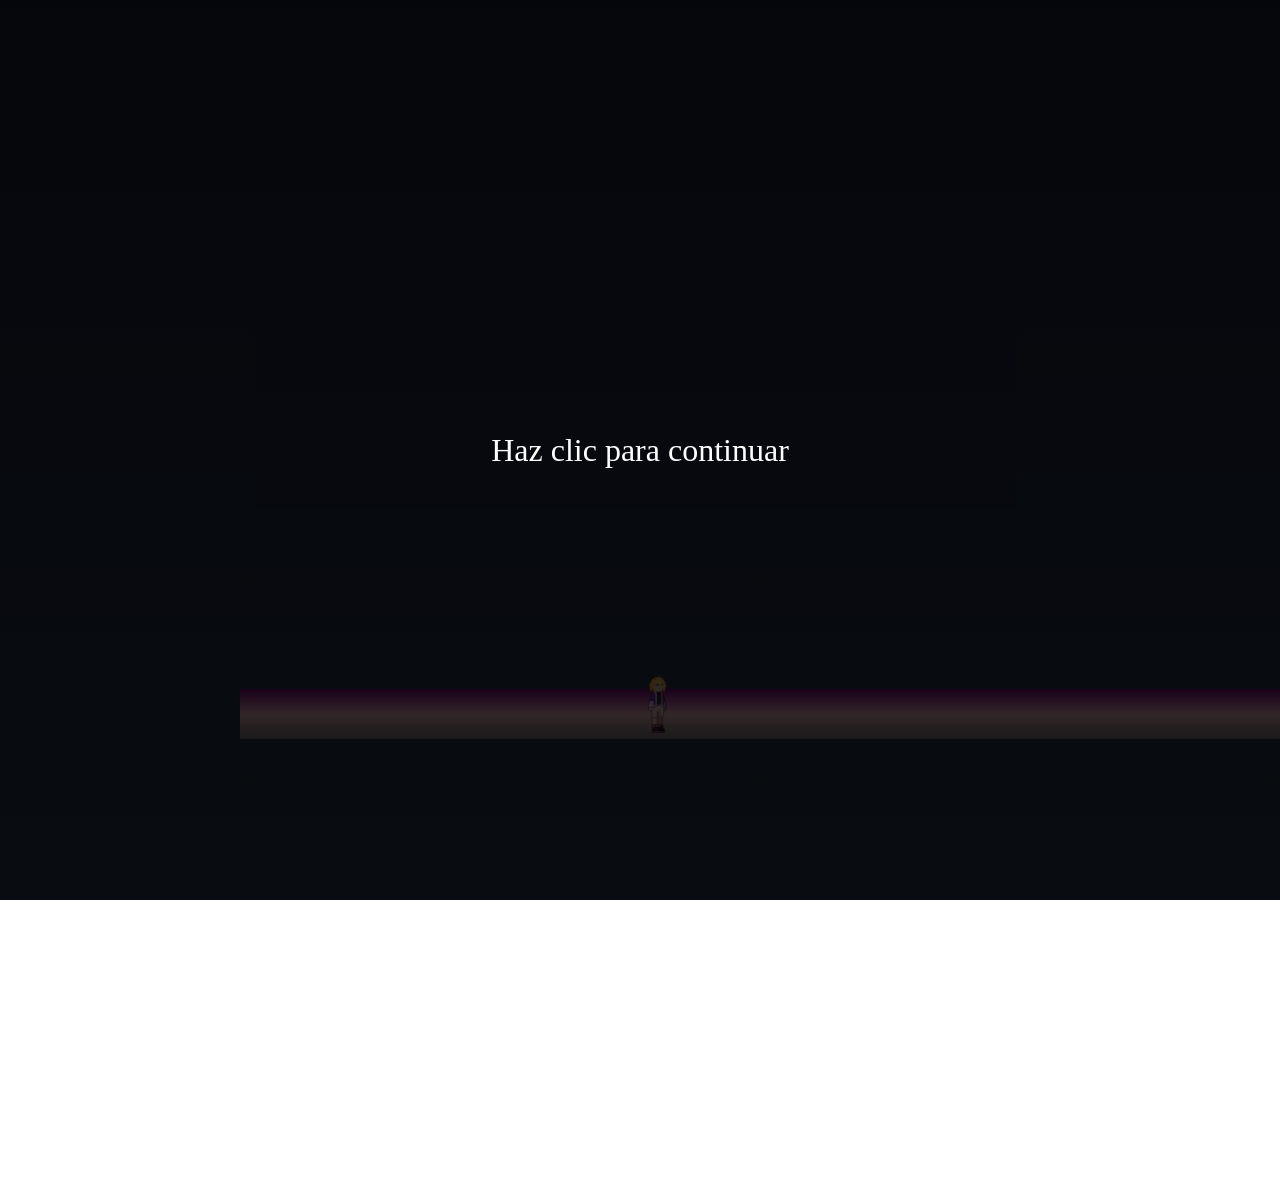
<file: pruebaFinal.html>
<!DOCTYPE html>
<html lang="en">
<head>
  <meta charset="UTF-8">
  <meta name="viewport" content="width=device-width, initial-scale=1.0">
  <title>Juego de Plataforma - Nivel 2</title>
  <style>
    html, body {
      margin: 0;
      padding: 0;
      height: 100vh;
      display: flex;
      justify-content: center;
      align-items: center;
      overflow: hidden;
      background: linear-gradient(to bottom, #1b1f3a, #2c3e50); /* Gradiente para el cielo */
    }

    canvas {
      display: block;
      width: 100%;
      height: 100%;
    }
  </style>
</head>
<body>
  <div id="overlay" style="display: none; position: fixed; top: 0; left: 0; width: 100%; height: 100%; background-color: transparent; z-index: 1000; display: flex; justify-content: center; align-items: center; color: white; font-size: 2em; transition: background-color 1s ease-in-out;">
    <div id="loadingText" style="position: absolute; color: white; font-size: 2em; opacity: 0; transition: opacity 1s ease-in-out;">Cargando...</div>
  </div>

  <div id="initial-overlay" style="position: fixed; top: 0; left: 0; width: 100%; height: 100%; background: rgba(0, 0, 0, 0.8); display: flex; justify-content: center; align-items: center; z-index: 1000;">
    <div style="color: white; font-size: 2em; text-align: center; cursor: pointer;">Haz clic para continuar</div>
  </div>

  <audio id="background-music" loop>
    <source src="assets/sonidos/menuDistorsionado.mp3" type="audio/mpeg">
    Tu navegador no soporta la reproducción de audio.
  </audio>

  <canvas style="margin: 300px;" id="gameCanvas"></canvas>
  <script>
    const canvas = document.getElementById('gameCanvas');
    const ctx = canvas.getContext('2d');

    // Ajustar tamaño del canvas a pantalla completa
    function resizeCanvas() {
      canvas.width = window.innerWidth;
      canvas.height = window.innerHeight;
    }
    resizeCanvas();
    window.addEventListener('resize', resizeCanvas);

    function playBackgroundMusic() {
      const backgroundMusic = document.getElementById('background-music');
      backgroundMusic.volume = 0.05; // Ajustar el volumen
      backgroundMusic.play().catch(error => {
        console.error('Error al reproducir la música de fondo:', error);
      });
    }


    function resetGame() {
  player.x = 50;
  player.y = canvas.height - 100;
  player.dx = 0;
  player.dy = 0;
  player.isJumping = false;
  enemies = [];
  coins = [];
  projectiles = [];
  score = 0;
  cameraOffsetX = 0;
  cameraOffsetY = 0;

  // Reiniciar la barra y la lluvia de enemigos
  stopEnemyRain();
  startEnemyRain();
}

// Generar enemigos aleatorios
function spawnEnemy() {
    const enemy = {
      x: Math.random() * (canvas.width - 32), // Posición X aleatoria dentro del canvas
      y: -32, // Comienza fuera de la pantalla, en la parte superior
      width: 32,
      height: 32,
      speed: Math.random() * 3 + 2, // Velocidad aleatoria entre 2 y 5
    };
    enemies.push(enemy);
  }

    // Mostrar overlay inicial y manejar clic
    window.onload = function () {
      const initialOverlay = document.getElementById('initial-overlay');
      initialOverlay.addEventListener('click', function () {
        initialOverlay.style.display = 'none'; // Ocultar el overlay
        playBackgroundMusic(); // Reproducir la música
        startEnemyRain(); // Inicia la lluvia de enemigos
      });
    };

    // Jugador
    const player = {
      x: 400,
      y: canvas.height - 100, 
      width: 32,
      height: 64,
      dx: 0,
      dy: 0,
      speed: 5,
      gravity: 0.5,
      jumpForce: -15,
      isJumping: false,
      frameX: 0,
      frameY: 0,
      frameWidth: 32,
      frameHeight: 64,
      lastDirection: 'right', // 'right' o 'left'
      walkFrame: 0,
      walkFrameCounter: 0,
    };

    const portal = {
  x: 3200,
  y: canvas.height - 2500,
  width: 50,
  height: 100,
  radius: 50,
};

    const playerImage = new Image();
    playerImage.src = 'assets/Pixel_art-Millyo_stop1.png'; // Cambia esta ruta si es necesario

    const playerImageInverse = new Image();
    playerImageInverse.src = 'assets/Pixel_art-Millyo_stop1.png'; // Cambia esta ruta si es necesario


    const playerJumpImage = new Image();
    playerJumpImage.src = 'assets/jumping/Millyo_pixel_art_-_Jump1.png'; // Cambia esta ruta si es necesario

    const playerJumpImageInverse = new Image();
    playerJumpImageInverse.src = 'assets/jumping/Millyo_pixel_art_-_Jump-1.png'; // Cambia esta ruta si es necesario

    //caminar
    const playerWalkImage1 = new Image();
    playerWalkImage1.src = 'assets/walk/MillyoWalk1.png'; // Cambia esta ruta si es necesario

    const playerWalkImage2 = new Image();
    playerWalkImage2.src = 'assets/walk/MillyoWalk2.png'; // Cambia esta ruta si es necesario

    //caminar inverso

    const playerWalkImage1Inverse = new Image();
    playerWalkImage1Inverse.src = 'assets/walk/MillyoWalk-1.png'; // Cambia esta ruta si es necesario

    const playerWalkImage2Inverse = new Image();
    playerWalkImage2Inverse.src = 'assets/walk/MillyoWalk-2.png'; // Cambia esta ruta si es necesario

// Enemigos con imagen
    const enemyImage = new Image();
    enemyImage.src = 'assets/Pixel_art-Monster.png';


    // Enemigos
    let enemies = [
];

    // Proyectiles
    let projectiles = [];

    // Plataformas (ajustadas dinámicamente)
// Plataformas (ajustadas dinámicamente)
let platforms = [
  { x: 0, y: canvas.height - 50, width: canvas.width , height: 50 } // Suelo principal
];

    // Monedas
    let coins = [
    ];

    // Puntaje
    let score = 0;

    // Desplazamiento de la cámara
    let cameraOffsetX = 0;
    let cameraOffsetY = 0;

    // Dibuja el portal
    function drawPortal() {
      const gradient = ctx.createRadialGradient(
        portal.x - cameraOffsetX,
        portal.y - cameraOffsetY,
        10,
        portal.x - cameraOffsetX,
        portal.y - cameraOffsetY,
        portal.radius
      );
      gradient.addColorStop(0, 'blue');
      gradient.addColorStop(1, 'cyan');
      ctx.fillStyle = gradient;
      ctx.beginPath();
      ctx.arc(portal.x - cameraOffsetX, portal.y - cameraOffsetY, portal.radius, 0, Math.PI * 2);
      ctx.fill();
    }

    // Dibuja al jugador
    function drawPlayer() {
  let imageToDraw = playerImage;
  if (player.isJumping) {
    imageToDraw = player.lastDirection === 'left' ? playerJumpImageInverse : playerJumpImage;
  } else if (player.dx !== 0) {
    if (player.lastDirection === 'right') {
      imageToDraw = player.walkFrame === 0 ? playerWalkImage1 : playerWalkImage2;
    } else {
      imageToDraw = player.walkFrame === 0 ? playerWalkImage1Inverse : playerWalkImage2Inverse;
    }
  } else {
    imageToDraw = player.lastDirection === 'left' ? playerImageInverse : playerImage;
  }
  ctx.drawImage(
    imageToDraw,
    player.frameX * player.frameWidth,
    player.frameY * player.frameHeight,
    player.frameWidth,
    player.frameHeight,
    player.x - cameraOffsetX,
    player.y - cameraOffsetY,
    player.width,
    player.height
  );
}

function drawPlayer() {
  let imageToDraw = playerImage;
  if (player.isJumping) {
    imageToDraw = player.lastDirection === 'left' ? playerJumpImageInverse : playerJumpImage;
  } else if (player.dx !== 0) {
    if (player.lastDirection === 'right') {
      imageToDraw = player.walkFrame === 0 ? playerWalkImage1 : playerWalkImage2;
    } else {
      imageToDraw = player.walkFrame === 0 ? playerWalkImage1Inverse : playerWalkImage2Inverse;
    }
  } else {
    imageToDraw = player.lastDirection === 'left' ? playerImageInverse : playerImage;
  }
  ctx.drawImage(
    imageToDraw,
    player.frameX * player.frameWidth,
    player.frameY * player.frameHeight,
    player.frameWidth,
    player.frameHeight,
    player.x - cameraOffsetX,
    player.y - cameraOffsetY,
    player.width,
    player.height
  );
}

    // Dibujar proyectiles
    function drawProjectiles() {
      ctx.fillStyle = 'blue';
      projectiles.forEach(proj => {
        ctx.fillRect(proj.x - cameraOffsetX, proj.y - cameraOffsetY, proj.width, proj.height);
      });
    }

    // Dibujar enemigos
function drawEnemies() {
  enemies.forEach(enemy => {
    ctx.drawImage(
      enemyImage,
      enemy.x - cameraOffsetX,
      enemy.y - cameraOffsetY,
      enemy.width,
      enemy.height
    );
  });
}

  

    function drawRoundedRect(x, y, width, height, radius) {
      ctx.beginPath();
      ctx.moveTo(x + radius, y);
      ctx.lineTo(x + width - radius, y);
      ctx.quadraticCurveTo(x + width, y, x + width, y + radius);
      ctx.lineTo(x + width, y + height - radius);
      ctx.quadraticCurveTo(x + width, y + height, x + width - radius, y + height);
      ctx.lineTo(x + radius, y + height);
      ctx.quadraticCurveTo(x, y + height, x, y + height - radius);
      ctx.lineTo(x, y + radius);
      ctx.quadraticCurveTo(x, y, x + radius, y);
      ctx.closePath();
      ctx.fill();
    }

    // Dibujar plataformas
    function drawPlatforms() {
      platforms.forEach((platform, index) => {
        if (index === 0) {
          // Primera plataforma con gradiente vertical
          const gradient = ctx.createLinearGradient(platform.x - cameraOffsetX, platform.y - cameraOffsetY, platform.x - cameraOffsetX, platform.y - cameraOffsetY + platform.height);
          gradient.addColorStop(0, 'purple'); // Color al inicio del gradiente
          gradient.addColorStop(0.5, 'pink'); // Color en el medio del gradiente
          gradient.addColorStop(1, 'gray'); // Color al final del gradiente
          ctx.fillStyle = gradient;
          ctx.fillRect(platform.x - cameraOffsetX, platform.y - cameraOffsetY, platform.width, platform.height);
        } else {
          // Otras plataformas con gradiente y bordes redondeados
          const gradient = ctx.createLinearGradient(platform.x - cameraOffsetX, platform.y - cameraOffsetY, platform.x - cameraOffsetX + platform.width, platform.y - cameraOffsetY);
          gradient.addColorStop(0, 'purple'); // Color al inicio del gradiente
          gradient.addColorStop(0.5, 'pink'); // Color en el medio del gradiente
          gradient.addColorStop(1, 'purple'); // Color al final del gradiente
          ctx.fillStyle = gradient;
          drawRoundedRect(platform.x - cameraOffsetX, platform.y - cameraOffsetY, platform.width, platform.height, 7);
        }
      });
    }

    // Dibujar monedas
    function drawCoins() {
      ctx.fillStyle = 'gold';
      coins.forEach(coin => {
        ctx.beginPath();
        ctx.arc(coin.x - cameraOffsetX, coin.y - cameraOffsetY, coin.width / 2, 0, Math.PI * 2);
        ctx.fill();
      });
    }

    // Mover el jugador
    function updatePlayer() {
      player.x += player.dx;
      player.dy += player.gravity;
      player.y += player.dy;

      // Limitar el movimiento del jugador al rango de la lluvia de enemigos
      if (player.x < 0) {
        player.x = 0;
      }
      if (player.x + player.width > canvas.width) {
        player.x = canvas.width - player.width;
      }

      // Evitar que el jugador caiga por debajo del canvas
      if (player.y + player.height > canvas.height) {
        player.y = canvas.height - player.height;
        player.dy = 0;
        player.isJumping = false;
      }

      // Actualizar el desplazamiento de la cámara
      cameraOffsetX = player.x - canvas.width / 2; // Ajusta la posición horizontal de la cámara
      cameraOffsetY = player.y - (canvas.height * 3 / 4); // Ajusta la posición vertical de la cámara
    }

    // Controlar animación del jugador
    let frameCounter = 0;
    function updatePlayerAnimation() {
  if (player.dx !== 0 && !player.isJumping) {
    player.walkFrameCounter++;
    if (player.walkFrameCounter >= 15) { // Ajusta para velocidad de animación
      player.walkFrame = (player.walkFrame + 1) % 2;
      player.walkFrameCounter = 0;
    }
  } else {
    player.walkFrame = 0;
    player.walkFrameCounter = 0;
  }
}

    // Detectar colisiones con enemigos
    function checkEnemyCollisions() {
      enemies.forEach(enemy => {
        if (
          player.x < enemy.x + enemy.width &&
          player.x + player.width > enemy.x &&
          player.y < enemy.y + enemy.height &&
          player.y + player.height > enemy.y
        ) {
          resetGame(); // Reiniciar el nivel sin recargar la página
        }
      });
    }

    // Detectar colisiones con plataformas
    function checkCollisions() {
      platforms.forEach((platform) => {
        if (
          player.x < platform.x + platform.width &&
          player.x + player.width > platform.x &&
          player.y + player.height > platform.y &&
          player.y + player.height - player.dy <= platform.y
        ) {
          player.y = platform.y - player.height;
          player.dy = 0;
          player.isJumping = false;

          if(platform.move == true){
            player.x += platform.moveSpeed * platform.moveDirection;
          }
        }

      });
    }

    // Detectar colisiones con monedas
    function checkCoinCollisions() {
      coins = coins.filter((coin) => {
        if (
          player.x < coin.x + coin.width &&
          player.x + player.width > coin.x &&
          player.y < coin.y + coin.height &&
          player.y + player.height > coin.y
        ) {
          score += 10; // Incrementar el puntaje
          return false; // Eliminar la moneda
        }
        return true;
      });
    }

    // Detectar colisión con el portal
    function checkPortalCollision() {
  if (
    player.x < portal.x + portal.width &&
    player.x + player.width > portal.x &&
    player.y < portal.y + portal.height &&
    player.y + player.height > portal.y
  ) {
    if(localStorage.getItem('levelCompleted') === 'true') {
        return; // Evitar que el jugador pase al siguiente nivel si no ha completado el actual
      }
        // Detener el bucle del juego
        cancelAnimationFrame(gameLoop);
        localStorage.setItem('levelCompleted', 'true'); // Guardar el estado en localStorage


        // Obtener los elementos del DOM
        const overlay = document.getElementById('overlay');
        const loadingText = document.getElementById('loadingText');

        // Mostrar el overlay y el texto de "Cargando..."
        overlay.style.display = 'flex';
        overlay.style.backgroundColor = 'transparent';
        loadingText.style.opacity = '0';

        // Función para manejar las transiciones en secuencia
        function handleTransition(step) {
            switch (step) {
                case 1:
                    // Paso 1: Desvanecer a negro y mostrar "Cargando..."
                    overlay.style.backgroundColor = 'black';
                    loadingText.style.opacity = '1';
                    setTimeout(() => handleTransition(2), 2000); // Esperar 1 segundo
                    break;
                case 2:
                    // Paso 2: Cambiar a morado y ocultar "Cargando..."
                    overlay.style.backgroundColor = 'purple';
                    loadingText.style.opacity = '0';
                    setTimeout(() => handleTransition(3), 2000); // Esperar 1 segundo
                    break;
                case 3:
                    // Paso 3: Cambiar a blanco y mostrar "¡Nivel Completado!"
                    overlay.style.backgroundColor = 'white';
                    overlay.style.color = 'black';
                    overlay.textContent = '¡Nivel Completado!';
                    setTimeout(() => handleTransition(4), 3000); // Esperar 2 segundos
                    break;
                case 4:
                    // Paso 4: Mostrar "Capítulo 2" con efecto de sombras
                    overlay.textContent = '¿Qué fue eso? Antes de entrar al portal, se sintió... extraño';
                    overlay.style.textShadow = `
    0px 5px 10px rgba(0, 0, 0, 0.9), /* Sombra oscura cerca del texto */
    0px 10px 20px rgba(50, 50, 50, 0.7), /* Penumbra más suave */
    0px 15px 30px rgba(0, 0, 0, 0.5), /* Sombras profundas */
    0px 20px 40px rgba(30, 30, 30, 0.4), /* Efecto de niebla */
    0px 25px 50px rgba(10, 10, 10, 0.3) /* Distante y misterioso */
`;                  
                    overlay.style.cursor = 'pointer';
                    overlay.addEventListener('click', () => {
                      handleTransition(5);
                    });
                    break;
                case 5:
                    // Paso 4: Mostrar "Capítulo 2" con efecto de sombras
                    overlay.textContent = 'Capítulo 2. Sombras del Camino';
                    overlay.style.textShadow = `
    0px 5px 10px rgba(0, 0, 0, 0.9), /* Sombra oscura cerca del texto */
    0px 10px 20px rgba(50, 50, 50, 0.7), /* Penumbra más suave */
    0px 15px 30px rgba(0, 0, 0, 0.5), /* Sombras profundas */
    0px 20px 40px rgba(30, 30, 30, 0.4), /* Efecto de niebla */
    0px 25px 50px rgba(10, 10, 10, 0.3) /* Distante y misterioso */
`;                  
                    overlay.style.cursor = 'pointer';
                    overlay.addEventListener('click', () => {
                        window.location.href = 'caminoAlDestino.html';
                    });
                    break;
            }
        }

        // Iniciar la secuencia de transiciones
        handleTransition(1);
    }
}

    // Función para disparar proyectiles
    function shootProjectile() {
      projectiles.push({
        x: player.x + player.width / 2,
        y: player.y + player.height / 2,
        width: 10,
        height: 5,
        speed: 10,
        direction: player.dx >= 0 ? 1 : -1,
      });
    }

    // Mover proyectiles
    function updateProjectiles() {
      projectiles.forEach((proj, index) => {
        proj.x += proj.speed * proj.direction;
        if (proj.x < 0 || proj.x > canvas.width) {
          projectiles.splice(index, 1);
        }
      });
    }

     // Actualizar enemigos
  function updateEnemies() {
    enemies.forEach((enemy, index) => {
      enemy.y += enemy.speed; // Los enemigos caen hacia abajo

      // Eliminar enemigos que salen de la pantalla
      if (enemy.y > canvas.height) {
        enemies.splice(index, 1);
      }

      // Detectar colisión con el jugador
      if (
        player.x < enemy.x + enemy.width &&
        player.x + player.width > enemy.x &&
        player.y < enemy.y + enemy.height &&
        player.y + player.height > enemy.y
      ) {
        resetGame();
      }
    });
  }

    // Actualizar plataformas móviles
    function updatePlatforms() {
      platforms.forEach((platform) => {
        if (platform.move) {
          platform.x += platform.moveDirection * platform.moveSpeed;
          if (platform.x <= 0 || platform.x + platform.width >= canvas.width) {
            platform.moveDirection *= -1;
          }
        }
      });
    }

    let raining = false;
let rainInterval = null;
let rainTimeout = null;
let rainTimeLeft = 20; // segundos

// Mostrar cuenta regresiva en pantalla
function drawTimer() {
  ctx.save();
  ctx.font = "bold 32px Arial";
  ctx.fillStyle = "white";
  ctx.fillText(`Tiempo: ${rainTimeLeft}s`, 30, 50);
  ctx.restore();
}

// Iniciar lluvia de enemigos por 20 segundos
function startEnemyRain() {
  raining = true;
  rainTimeLeft = 100;
  rainInterval = setInterval(spawnEnemy, 70); // cada 400ms cae un enemigo
  rainTimeout = setInterval(() => {
    rainTimeLeft--;
    if (rainTimeLeft <= 0) {
      pararFase1();
    }
  }, 1000);
}

// Detener la lluvia de enemigos
function stopEnemyRain() {
  raining = false;
  clearInterval(rainInterval);
  clearInterval(rainTimeout);
  // Puedes mostrar un mensaje o permitir avanzar al siguiente nivel aquí
  
}

function pararFase1() {
  stopEnemyRain();
  raining = false;

  const overlay = document.getElementById('overlay');
  overlay.style.display = 'flex';
  overlay.style.backgroundColor = 'rgba(0,0,0,1)';
  overlay.style.color = 'white';
  overlay.style.cursor = 'pointer';
  overlay.innerHTML = ''; // Limpiar contenido

  // Mensajes a mostrar secuencialmente
  const finalMessages = [
    '¿Cómo sobreviviste a la sobrecarga de energía?',
    '¿Qué fue eso? Todo se sintió muy extraño...',
    'Ahora dime, donde está Milly?',
    'Ni pienses que me pudiste vencer, chamaco. ',
    'Aún contamos con nuestra reserva de energía medieval. Esa niña nos servirá para culminar nuetro plan de dominar el mundo.',
    '¿Milly?',
    'Nadie podrá detenernos, ¡ni siquiera tú!',
    'En un mundo muy muy lejano...',
    '¿Hola?,¿Que me pasó?',
    '¿Dónde estoy? ¿Qué es este lugar?',
    'Perdonad mi atrevimiento, joven dama, parecéis extraviada. ¿Puedo brindaros auxilio?',
    'Continuará...',
    '¡Gracias por sus momentos de alegría y entretenimiento hermanos Musiic!'
  ];

  // Puedes poner una imagen diferente para cada mensaje si quieres, o la misma para todos
  const profileImages = [
      "assets/PerfilMonster.png",
      "assets/expresiones/sorpresa.png",
      "assets/expresiones/enojo.png",
      "assets/PerfilMonster.png",
      "assets/PerfilMonster.png",
      "assets/expresiones/sorpresa.png",
      "assets/PerfilMonster.png",
      "",
      "assets/expresiones/MillySorpresa.png",
      "assets/expresiones/MillyDesubicada.png",
      "",
      "",
      "assets/expresiones/hermanosMusiic.png",
  
  ];

  let currentMessage = 0;

  // Contenedor para imagen y texto
  const containerDiv = document.createElement('div');
  containerDiv.style.display = 'flex';
  containerDiv.style.alignItems = 'center';
  containerDiv.style.justifyContent = 'center';
  containerDiv.style.gap = '32px';
  containerDiv.style.flexDirection = 'row';
  containerDiv.style.width = 'auto';
  containerDiv.style.padding = '32px 48px';
  containerDiv.style.background = 'rgba(30,30,30,0.7)';
  containerDiv.style.borderRadius = '24px';
  containerDiv.style.boxShadow = '0 8px 32px #000a';

  // Imagen de perfil
  const img = document.createElement('img');
  img.src = profileImages[0];
  img.style.width = '90px';
  img.style.height = '90px';
  img.style.borderRadius = '50%';
  img.style.objectFit = 'cover';
  img.style.boxShadow = '0 0 10px #000a';
  img.style.opacity = '0';
  img.style.transition = 'opacity 1s';

  // Texto animado
  const messageDiv = document.createElement('div');
  messageDiv.style.opacity = '0';
  messageDiv.style.transition = 'opacity 1s';
  messageDiv.style.fontSize = '2em';
  messageDiv.style.textAlign = 'left';
  messageDiv.style.maxWidth = '50vw';
  messageDiv.style.lineHeight = '1.3';
  messageDiv.style.margin = '0';

  // Añadir al overlay
  containerDiv.appendChild(img);
  containerDiv.appendChild(messageDiv);
  overlay.appendChild(containerDiv);

  function showMessage(index) {
    messageDiv.style.opacity = '0';
    img.style.opacity = '0';
    setTimeout(() => {
      messageDiv.textContent = finalMessages[index];
      img.src = profileImages[index];
      messageDiv.style.opacity = '1';
      img.style.opacity = '1';
    }, 200); // Pequeño delay para el fade out-in
  }

  showMessage(currentMessage);

  overlay.onclick = () => {
    if (currentMessage < finalMessages.length - 1) {
      currentMessage++;
      showMessage(currentMessage);
    } else {
      // Último mensaje, ir al siguiente nivel
      overlay.onclick = null;
      overlay.style.cursor = 'default';
      overlay.style.opacity = '0';
      setTimeout(() => {
        window.location.href = 'index.html';
      }, 700);
    }
  };
}



// Modifica spawnEnemy para que solo funcione si está lloviendo
function spawnEnemy() {
  if (!raining) return;
  const enemy = {
    x: Math.random() * (canvas.width - 32),
    y: -32,
    width: 32,
    height: 32,
    speed: Math.random() * 3 + 2,
  };
  enemies.push(enemy);
}

// Modifica gameLoop para dibujar el temporizador
function gameLoop() {
  ctx.clearRect(0, 0, canvas.width, canvas.height);
  drawPlatforms();
  drawCoins();
  drawEnemies();
  drawProjectiles();
  updatePlayer();
  updateProjectiles();
  updateEnemies();
  updatePlatforms();
  checkEnemyCollisions();
  checkPortalCollision();
  checkCollisions();
  checkCoinCollisions();
  updatePlayerAnimation();
  drawPlayer();
  drawPortal();
  if (raining) drawTimer();
  if (raining) drawProgressBar();
  requestAnimationFrame(gameLoop);
}
    localStorage.setItem('levelCompleted', 'false'); 

    gameLoop(); // Iniciar el ciclo de juego

    // Controles
    document.addEventListener('keydown', (e) => {
  if (e.key === 'ArrowRight' || e.key === 'd') {
    player.dx = player.speed;
    player.lastDirection = 'right';
  }
  if (e.key === 'ArrowLeft' || e.key === 'a') {
    player.dx = -player.speed;
    player.lastDirection = 'left';
  }
  if ((e.key === 'ArrowUp' || e.key === 'w') && !player.isJumping) {
    player.dy = player.jumpForce;
    player.isJumping = true;
  }
  if (e.key === ' ') {
    shootProjectile();
  }
});

document.addEventListener('keyup', (e) => {
  if (e.key === 'ArrowRight' || e.key === 'ArrowLeft' || e.key === 'd' || e.key === 'a') player.dx = 0;
});

function drawProgressBar() {
  const barWidth = 400;
  const barHeight = 25;
  const x = 30;
  const y = 30;
  const progress = rainTimeLeft / 100; // 60 es el tiempo total en segundos

  // Fondo de la barra
  ctx.save();
  ctx.globalAlpha = 0.5;
  ctx.fillStyle = "#222";
  ctx.fillRect(x, y, barWidth, barHeight);
  ctx.globalAlpha = 1;

  // Barra de progreso
  ctx.fillStyle = "#00e0ff";
  ctx.fillRect(x, y, barWidth * progress, barHeight);

  // Borde
  ctx.strokeStyle = "#fff";
  ctx.lineWidth = 2;
  ctx.strokeRect(x, y, barWidth, barHeight);

  // Texto
  ctx.font = "bold 18px Arial";
  ctx.fillStyle = "#fff";
  ctx.textAlign = "center";
  ctx.fillText("Sobrevive", x + barWidth / 2, y + barHeight - 6);
  ctx.restore();
}
  </script>
</body>
</html>
</file>
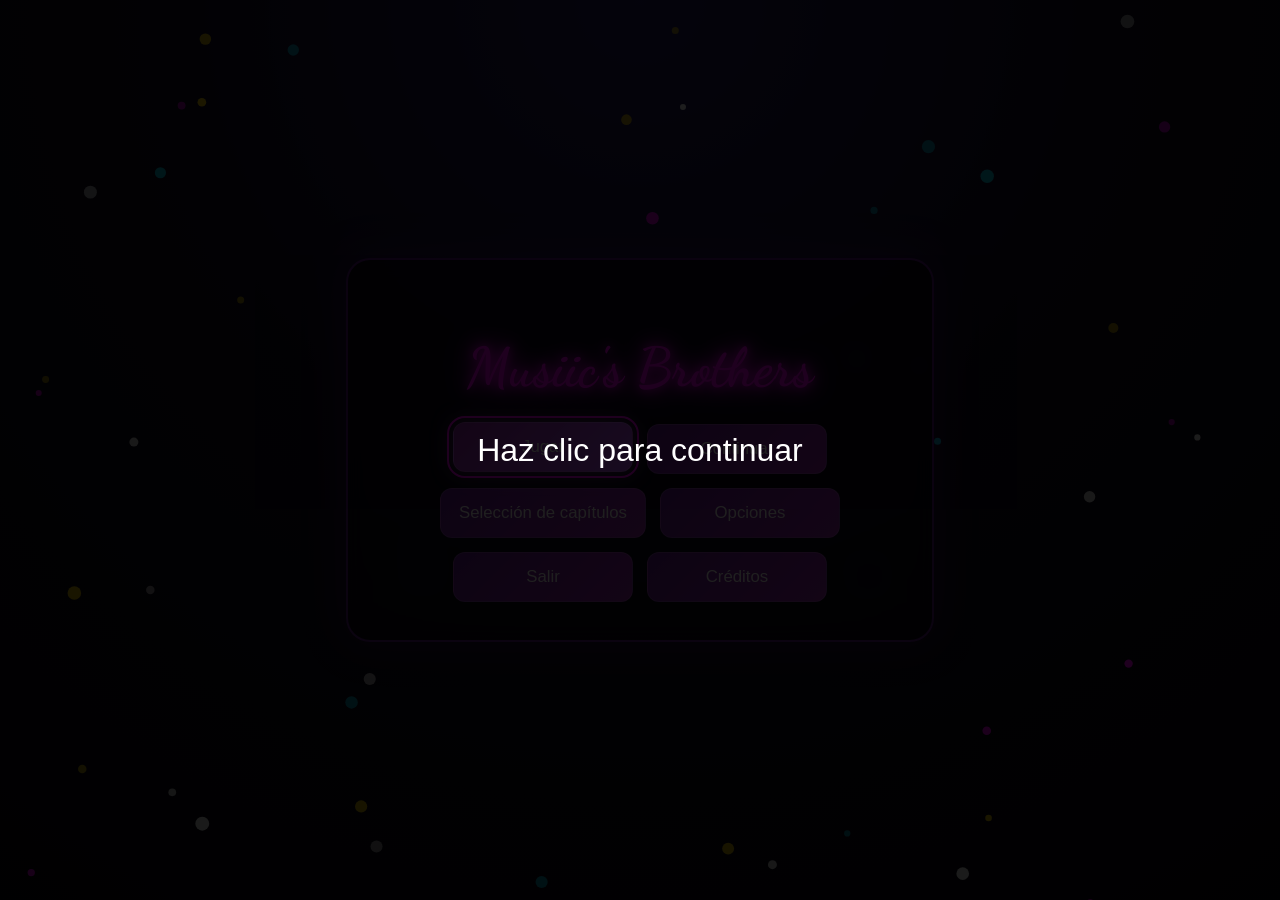
<file: Menu/menu.html>
<!DOCTYPE html>
<html lang="es">
<head>
    <meta charset="UTF-8">
    <meta name="viewport" content="width=device-width, initial-scale=1.0">
    <title>Musiic's Brothers</title>
    <link rel="stylesheet" href="menuStyles.css">
    <link href="https://fonts.googleapis.com/css2?family=Dancing+Script:wght@400;700&display=swap" rel="stylesheet">
</head>
<body>
  <canvas id="particles-canvas" style="position:fixed;top:0;left:0;width:100vw;height:100vh;z-index:0;pointer-events:none;"></canvas>
  
  <div id="initial-overlay" class="initial-overlay" role="button" tabindex="0" aria-label="Haz clic para continuar">
    <div class="initial-overlay-text">Haz clic para continuar</div>
  </div>

  <div id="story-overlay" class="story-overlay" aria-live="polite" aria-label="Historia de introducción">
    <div id="story-text" class="story-text"></div>
  </div>

  <main class="menu-container" id="menu-main" aria-label="Menú principal">
    <h1 class="game-title">Musiic's Brothers</h1>
    <nav class="menu-options" aria-label="Opciones del menú principal">
      <button id="play-button" data-action="play">Jugar</button>
      <button id="continue-button" data-action="continue">Continuar</button>
      <button id="chapters-button" data-action="chapter-select">Selección de capítulos</button>
      <button id="options-button" data-action="options">Opciones</button>
      <button id="exit-button" data-action="exit">Salir</button>
      <button id="credits-button" data-action="credits">Créditos</button>
    </nav>
  </main>

  <section class="credits-overlay" id="credits-overlay" role="dialog" aria-modal="true" aria-labelledby="credits-title">
    <div class="credits-content">
      <h2 id="credits-title" class="game-title">Créditos</h2>
      <div class="credits-body">
        <p><b>Desarrollo y música</b></p>
        <img class="credit-img" src="../assets/Creditos/nonox.png" alt="Desarrollador">
        <p><b>Arte:</b></p>
        <img class="credit-img" src="../assets/Creditos/saru.png" alt="Arte">
      </div>
      <button id="back-menu" class="back-menu-button" data-action="back">Volver</button>
    </div>
  </section>

  <audio id="background-music" loop>
    <source src="../assets/sonidos/menu.mp3" type="audio/mpeg">
    Tu navegador no soporta la reproducción de audio.
  </audio>

  <script src="menuScript.js"></script>
</body>
</html>
</file>
<file: css/game.css>
/* Game styles for Musiic Brothers - Parte 2 */
:root {
  color-scheme: light dark;
  font-family: 'Segoe UI', Arial, sans-serif;
  background: #121212;
  color: #f2f2f2;
}

body.game-page {
  margin: 0;
  min-height: 100vh;
  background: radial-gradient(circle at top, #2a2a3a 0%, #090912 70%);
}

.game-container {
  display: block;
  min-height: 100vh;
  width: 100%;
  margin: 0;
  padding: 0;
  box-sizing: border-box;
  position: relative;
}

.game-canvas {
  background: #0b0b15 url('../assets/backgrounds/FondoGame.png') center / cover no-repeat;
  border: 2px solid #5a5a8a;
  border-radius: 0px;
  height: 100vh;
  width: 100%;
  position: relative;
  overflow: hidden;
  margin-top: 0;
}

.stage-message {
  position: absolute;
  inset: 0;
  display: flex;
  align-items: center;
  justify-content: center;
  color: #dcdcdc;
  font-size: 1.2rem;
  text-shadow: 0 0 8px rgba(0, 0, 0, 0.6);
}

.game-layer {
  position: absolute;
  top: 0;
  left: 0;
  pointer-events: none;
  height: 100%;
  width: 100%;
  transform-origin: 0 0;
}

.entity {
  position: absolute;
  width: 32px;
  height: 32px;
  border-radius: 8px;
  box-sizing: border-box;
}

.sprite-entity {
  display: block;
  object-fit: cover;
  image-rendering: pixelated;
  pointer-events: none;
  background: transparent !important;
  box-shadow: none !important;
}

.player {
  background: linear-gradient(135deg, #b07cff, #8b5cff);
  box-shadow: 0 0 12px rgba(155, 100, 255, 0.5);
}

.projectile {
  width: 16px;
  height: 16px;
  background: radial-gradient(circle, #8affc8 0%, #2ce07f 100%);
  box-shadow: 0 0 10px rgba(44, 224, 127, 0.6);
}

.enemy-projectile {
  width: 20px;
  height: 20px;
  border-radius: 50%;
  background: radial-gradient(circle, #ffeb71 0%, #ff4f4f 100%);
  box-shadow: 0 0 16px rgba(255, 79, 79, 0.85);
  border: 1px solid rgba(255, 255, 255, 0.45);
}

.floating-text {
  position: absolute;
  pointer-events: none;
  color: #111111;
  text-shadow: 0 0 6px rgba(255,255,255,0.6);
  font-weight: 700;
  padding: 4px 8px;
  border-radius: 8px;
  background: #ffffff;
  transform: translate(-50%, -100%);
  white-space: nowrap;
  z-index: 10;
}

.enemy {
  background: linear-gradient(135deg, #ff6f6f 0%, #d13f3f 100%);
  border: 2px solid rgba(255, 255, 255, 0.2);
}

.enemy.sprite-entity {
  background: transparent !important;
  border: none !important;
}

.npc.sprite-entity {
  background: transparent !important;
  border: none !important;
}

.npc {
  background: linear-gradient(135deg, #6cd4ff 0%, #3a8cff 100%);
  border: 2px solid rgba(255, 255, 255, 0.2);
}

.activatable {
  background: linear-gradient(135deg, #ffd76f 0%, #ffb93f 100%);
  border: 2px solid rgba(255, 255, 255, 0.3);
}

.object-activated {
  background: linear-gradient(135deg, #7cf9ff 0%, #4fc6ff 100%);
}

.portal {
  border-radius: 50%;
  background: radial-gradient(circle, rgba(160, 100, 255, 0.8) 0%, rgba(90, 30, 140, 0.85) 100%);
  box-shadow: 0 0 18px rgba(150, 80, 255, 0.55);
  border: 2px solid rgba(255, 207, 255, 0.55);
}

.platform {
  background: url('../assets/backgrounds/plataforma.png') center / cover no-repeat;
  border: 1px solid rgba(255, 255, 255, 0.16);
  box-shadow: 0 4px 10px rgba(0, 0, 0, 0.24);
  image-rendering: pixelated;
}

.boss {
  width: 48px;
  height: 48px;
  border-radius: 14px;
  background: linear-gradient(135deg, #8f1f5e 0%, #2b0d24 100%);
  box-shadow: 0 0 16px rgba(255, 95, 160, 0.7);
  border: 2px solid rgba(255, 255, 255, 0.2);
}

.chapter-overlay {
  position: absolute;
  inset: 0;
  display: flex;
  align-items: center;
  justify-content: center;
  background: rgba(2, 3, 18, 0.85);
  color: #f9f3d8;
  font-size: 2rem;
  text-align: center;
  padding: 24px;
  z-index: 20;
}

.chapter-overlay.hidden {
  display: none;
}

.hud {
  position: absolute;
  top: 16px;
  right: 16px;
  width: 260px;
  display: flex;
  flex-direction: column;
  gap: 12px;
  background: rgba(12, 12, 22, 0.35);
  padding: 12px;
  border: 1px solid rgba(54, 54, 77, 0.55);
  border-radius: 12px;
  z-index: 40;
}

.hud-item {
  padding: 12px 14px;
  background: rgba(255, 255, 255, 0.06);
  border-radius: 12px;
  border: 1px solid rgba(255, 255, 255, 0.08);
  color: #f8f8ff;
}

.fragment {
  width: 14px;
  height: 14px;
  border-radius: 4px;
  background: radial-gradient(circle, #fff6a8 0%, #ffdf5c 60%, #ffb84d 100%);
  box-shadow: 0 0 10px rgba(255, 220, 100, 0.8);
  transform-origin: center;
  animation: fragment-pulse 1200ms ease-in-out infinite;
}

@keyframes fragment-pulse {
  0% { transform: scale(1); }
  50% { transform: scale(1.12); }
  100% { transform: scale(1); }
}
</file>
<file: css/dialogue.css>
/* Dialogue panel styles for Musiic Brothers - Parte 2 */
.dialogue-panel {
  position: fixed;
  bottom: 24px;
  left: 24px;
  right: 24px;
  max-width: 580px;
  margin: 0 auto;
  padding: 20px 22px;
  background: rgba(14, 12, 24, 0.96);
  border: 1px solid rgba(196, 149, 72, 0.7);
  border-radius: 20px;
  box-shadow: 0 16px 50px rgba(0, 0, 0, 0.55);
  backdrop-filter: blur(10px);
  z-index: 10;
}

.hidden {
  display: none;
}

.dialogue-text {
  color: #f7e8b1;
  font-family: 'Georgia', serif;
  line-height: 1.7;
  font-size: 1rem;
  margin-bottom: 14px;
  text-shadow: 0 1px 2px rgba(0, 0, 0, 0.35);
}

.dialogue-next {
  display: inline-flex;
  align-items: center;
  justify-content: center;
  padding: 10px 18px;
  border: none;
  border-radius: 999px;
  background: linear-gradient(135deg, #e0c469, #b88e26);
  color: #1b1010;
  font-weight: 700;
  cursor: pointer;
}

.dialogue-next:hover {
  filter: brightness(1.05);
}

.interaction-prompt {
  position: absolute;
  bottom: 120px;
  left: 24px;
  padding: 10px 14px;
  background: rgba(12, 18, 44, 0.92);
  border: 1px solid rgba(120, 149, 255, 0.4);
  border-radius: 14px;
  color: #f0f0ff;
  font-size: 0.95rem;
  z-index: 9;
}
</file>
<file: css/responsive.css>
/* Responsive layout for smaller screens */
@media (max-width: 950px) {
  .game-container {
    grid-template-columns: 1fr;
    padding: 12px;
  }

  .hud {
    min-height: auto;
    position: relative;
    width: 100%;
  }
}

@media (max-width: 640px) {
  .game-container {
    gap: 10px;
  }

  .game-canvas {
    min-height: 60vh;
  }

  .hud {
    padding: 12px;
  }

  .dialogue-panel {
    bottom: 12px;
    left: 12px;
    right: 12px;
    padding: 14px;
  }

  .dialogue-text {
    font-size: 0.95rem;
  }
}

/* Mobile improvements: ensure game canvas and layer behave on touch devices */
.game-canvas {
  touch-action: none;
}

@media (max-width: 420px) {
  .game-canvas { min-height: 50vh; }
  .hud { font-size: 0.92rem; }
}
</file>
<file: Menu/menuStyles.css>
﻿body {
    margin: 0;
    padding: 0;
    min-height: 100vh;
    display: flex;
    justify-content: center;
    align-items: center;
    background: radial-gradient(circle at top, #231b5f 0%, #0f081d 45%, #04020a 100%);
    font-family: 'Arial', sans-serif;
    color: white;
    overflow: hidden;
}

.menu-container {
    position: relative;
    z-index: 2;
    text-align: center;
    background: rgba(8, 5, 20, 0.85);
    padding: 38px 32px;
    border-radius: 24px;
    border: 2px solid rgba(106, 27, 154, 0.85);
    box-shadow: 0 0 40px rgba(106, 27, 154, 0.35);
    transition: opacity 0.5s ease, transform 0.5s ease;
    backdrop-filter: blur(10px);
    max-width: 92vw;
    width: 520px;
}

@keyframes glow {
    0% {
        text-shadow: 0 0 10px #ff00ff, 0 0 20px #ff00ff, 0 0 30px #ff00ff;
    }
    100% {
        text-shadow: 0 0 20px #ff00ff, 0 0 40px #ff00ff, 0 0 60px #ff00ff;
    }
}

.game-title {
    font-size: 3.4rem;
    margin-bottom: 24px;
    color: #ff00ff;
    text-shadow: 0 0 10px #ff00ff, 0 0 20px #ff00ff, 0 0 30px #ff00ff;
    animation: glow 2s infinite alternate;
    font-family: 'Dancing Script', cursive;
}

.menu-options {
    display: flex;
    flex-wrap: wrap;
    justify-content: center;
    gap: 14px;
    margin-top: 10px;
}

.menu-options button {
    min-width: 180px;
    padding: 14px 18px;
    font-size: 1.05rem;
    color: white;
    background: linear-gradient(135deg, #6a1b9a, #9c27b0);
    border: 1px solid rgba(255, 255, 255, 0.15);
    border-radius: 12px;
    cursor: pointer;
    transition: transform 0.2s ease, box-shadow 0.2s ease, background 0.2s ease;
    box-shadow: inset 0 0 0 rgba(255, 255, 255, 0);
}

.menu-options button:hover,
.menu-options button:focus-visible {
    outline: none;
    transform: translateY(-2px);
    box-shadow: 0 0 20px rgba(156, 39, 176, 0.55), 0 0 30px rgba(255, 255, 255, 0.14);
    background: linear-gradient(135deg, #9c27b0, #c158ff);
}

.menu-options button:focus {
    outline: 2px solid #ff00ff;
    outline-offset: 4px;
}

.initial-overlay {
    position: fixed;
    top: 0;
    left: 0;
    width: 100%;
    height: 100%;
    background: rgba(0, 0, 0, 0.88);
    display: flex;
    justify-content: center;
    align-items: center;
    z-index: 1000;
}

.initial-overlay-text {
    color: white;
    font-size: 2rem;
    text-align: center;
    cursor: pointer;
    max-width: 90%;
}

.story-overlay {
    position: fixed;
    top: 0;
    left: 0;
    width: 100%;
    height: 100%;
    background: rgba(0, 0, 0, 0.88);
    display: flex;
    justify-content: center;
    align-items: center;
    z-index: 1000;
    opacity: 0;
    pointer-events: none;
    transition: opacity 0.5s ease-in-out;
}

.story-overlay.active {
    opacity: 1;
    pointer-events: auto;
}

.story-text {
    color: white;
    font-size: 1.4rem;
    text-align: center;
    max-width: 88%;
    cursor: pointer;
    line-height: 1.6;
}

.credits-overlay {
    position: fixed;
    top: 0;
    left: 0;
    width: 100vw;
    height: 100vh;
    background: rgba(20, 10, 40, 0.92);
    display: flex;
    justify-content: center;
    align-items: center;
    z-index: 10;
    opacity: 0;
    pointer-events: none;
    transition: opacity 0.7s ease;
}

.credits-overlay.active {
    opacity: 1;
    pointer-events: auto;
}

.credits-content {
    width: min(92vw, 760px);
    background: rgba(40, 0, 60, 0.85);
    border-radius: 28px;
    box-shadow: 0 16px 48px rgba(0, 0, 0, 0.45);
    padding: 34px 36px;
    text-align: center;
}

.credits-body {
    margin: 24px 0 16px;
}

.credit-img {
    max-width: 100%;
    height: auto;
    margin: 14px auto;
    border-radius: 18px;
    box-shadow: 0 8px 28px rgba(106, 27, 154, 0.6);
    transition: transform 0.3s ease, filter 0.3s ease;
}

.credit-img:hover {
    transform: scale(1.02);
    filter: brightness(1.05) saturate(1.1);
}

.back-menu-button {
    margin-top: 16px;
    padding: 14px 22px;
    font-size: 1rem;
    background: #6a1b9a;
    border: none;
    border-radius: 12px;
    color: white;
    cursor: pointer;
    transition: transform 0.2s ease, box-shadow 0.2s ease;
}

.back-menu-button:hover,
.back-menu-button:focus-visible {
    transform: translateY(-2px);
    box-shadow: 0 0 16px rgba(156, 39, 176, 0.5);
}

@media (max-width: 768px) {
    .game-title {
        font-size: 2.4rem;
    }

    .menu-options button,
    .back-menu-button {
        min-width: 140px;
        width: 100%;
    }

    .credits-content {
        padding: 28px 20px;
    }

    .story-text {
        font-size: 1.1rem;
    }
}

@media (max-width: 520px) {
    .menu-options {
        gap: 10px;
    }

    .menu-options button {
        min-width: 100%;
    }
}
</file>
